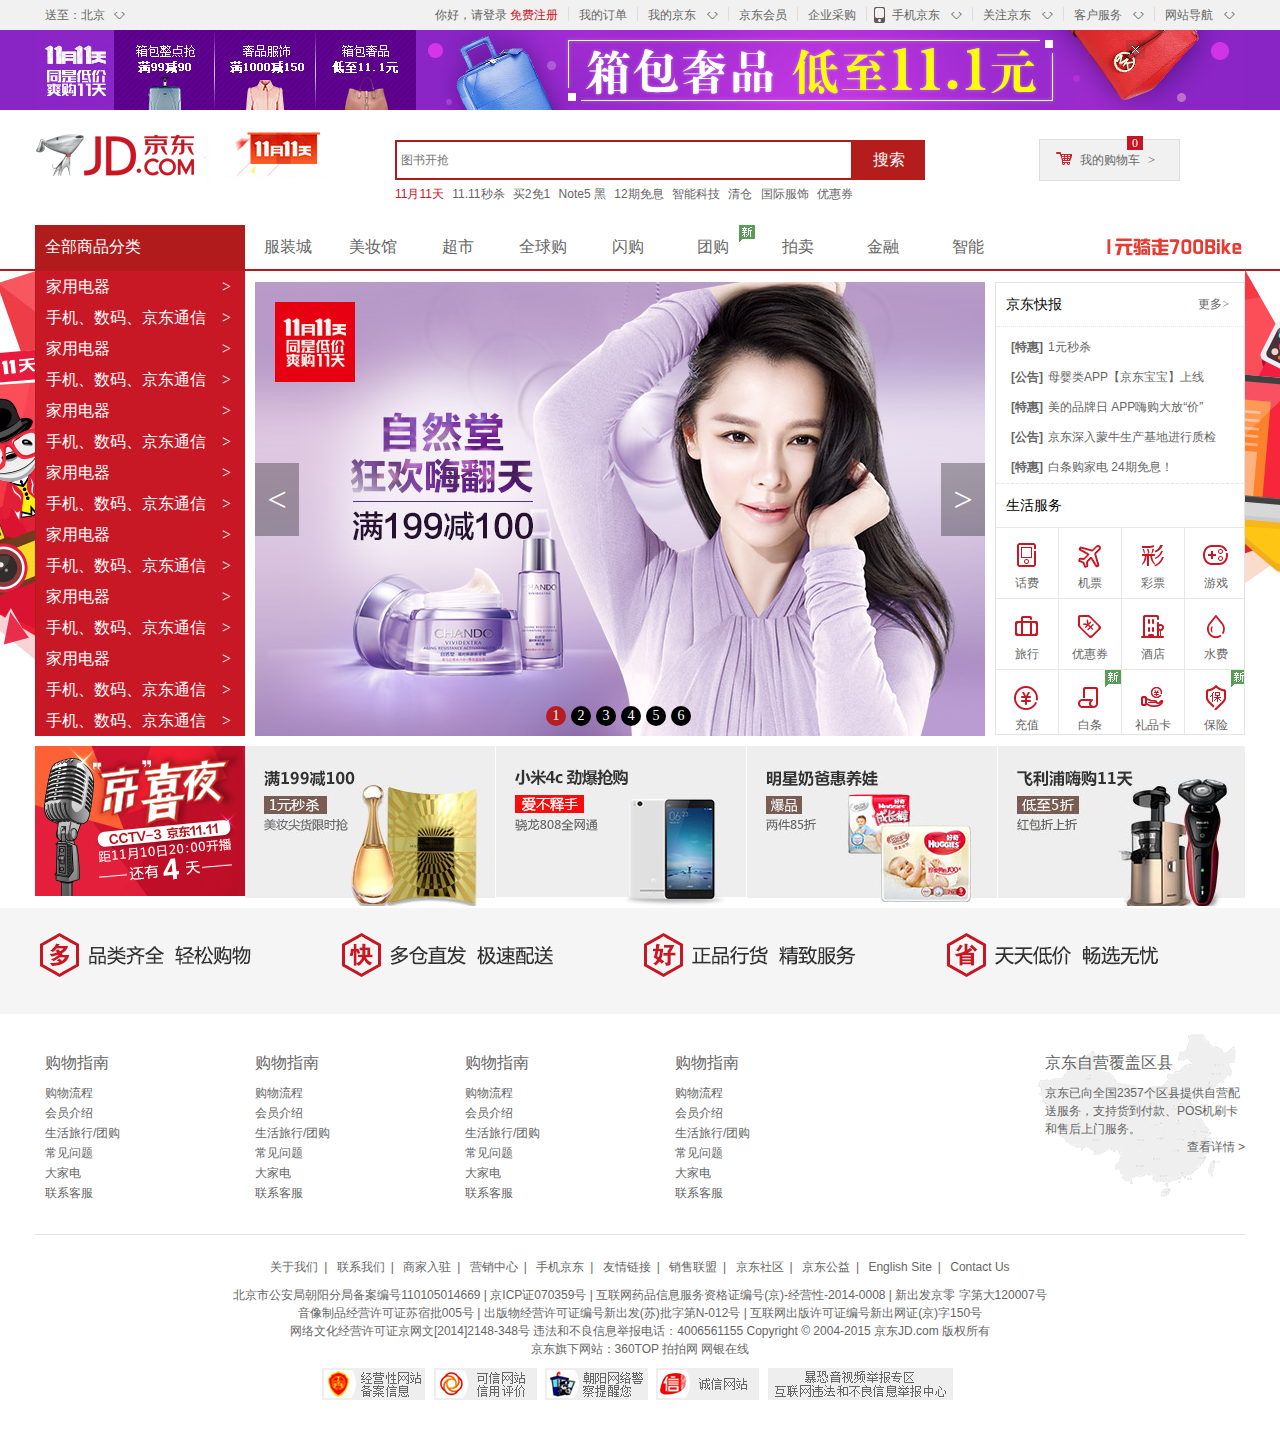
<file: index.html>
<!DOCTYPE html>
<html>
<head lang="en">
    <meta charset="UTF-8">
    <title>京东(JD.COM)-正品低价、品质保障、配送及时、轻松购物！</title>
    <link rel="stylesheet" href="css/base.css"/>
    <link rel="stylesheet" href="css/index.css"/>
    <link rel="shortcut icon" href="favicon.ico"/>
</head>
<body>
<div id="mask"></div>
<div id="Bomb_login">
    <span id="close_loginMask">×</span>
    <div class="login_wrap">
        <p class="form_title">请登录</p><span style="color: #c5c5c5">（提示：此处仅为模拟数据admin 12345）</span>
        <form action="#" method="post">
            <div><label for="login_name">账户名：</label><input type="text" name="name" id="login_name"/><div class="tips"><i></i><span>5-12个字符；使用数字，字母，下划线</span></div></div>
            <div><label for="login_pwd">密码：</label><input type="password" name="pwd" id="login_pwd"/><div class="tips"><i></i><span>请输入密码</span></div></div>
            <button class="btnCustomer" id="btn_login">登录</button>
            <button class="btnCustomer" id="btn_gotoRegister">立即注册</button>
        </form>
    </div>
</div>
<div id="Bomb_register">
    <span id="close_registerMask">×</span>
    <div class="login_wrap">
        <p class="form_title">欢迎注册</p><span style="color: #c5c5c5">（提示：此处仅作本地合法性验证）</span>
        <form action="#" method="post">
            <div><label for="register_name">账户名：</label><input type="text" name="name" id="register_name"/><div class="tips"><i></i><span>5-12个字符；使用数字，字母，下划线</span></div></div>
            <div><label for="register_pwd">密码：</label><input type="password" name="pwd" id="register_pwd"/><div class="tips"><i></i><span>请输入密码</span></div></div>
            <div><label for="register_pwdConfirm">确认密码：</label><input type="password" name="pwd" id="register_pwdConfirm"/><div class="tips"><i></i><span>请输入密码</span></div></div>
            <button class="btnCustomer" id="btn_register">立即注册</button>
        </form>
    </div>
</div>

<!--网站次导航-->
<div class="shortcut">
    <div class="w">
        <div class="fl">
            <dt class="loc">送至：北京
                <i><s>◇</s></i>
            </dt>

        </div>
        <div class="fr">
            <ul>
                <li>
                    <a href="javascript:;" id="login">你好，请登录</a>
                    <a href="#" class="col-red" id="register">免费注册</a>
                </li>
                <li class="line"></li>
                <li>我的订单</li>
                <li class="line"></li>
                <li class="fore">我的京东
                    <i><s>◇</s></i>
                </li>
                <li class="line"></li>
                <li>京东会员</li>
                <li class="line"></li>
                <li>企业采购</li>
                <li class="line"></li>
                <li class="fore tel-jd">
                    <i class="tel"></i>
                    手机京东
                    <i><s>◇</s></i>
                </li>
                <li class="line"></li>
                <li class="fore">关注京东
                    <i><s>◇</s></i>
                </li>
                <li class="line"></li>
                <li class="fore">客户服务
                    <i><s>◇</s></i>
                </li>
                <li class="line"></li>
                <li class="fore">网站导航
                    <i><s>◇</s></i>
                </li>

            </ul>
        </div>

    </div>

</div>
<!--网站次导航结束-->

<!--横屏banner-->
<div class="topbanner" id="jd_topBanner">
    <div class="w tp"><img src="images/index/topbanner.jpg" alt="双十一"/>
        <a href="javascript:;" class="close-banner" id="jd_closeTopBanner"></a>
    </div>
</div>


<!--搜索框-->
<div class="w clearfix">
    <div class="logo">
        <a href="index.html" id="logo_banner"></a>
        <div class="db11">
            <a href="index.html">
                <img src="images/index/dong.gif" alt="">
            </a>
        </div>
    </div>
    <div class="search">
        <input type="text" value="" placeholder="图书开抢" id="inputTxt"/>
        <div id="queryKw"></div>
        <a href="list.html"  id="btn_search"><button>搜索</button></a>

    </div>
    <div class="car" id="car">我的购物车
        <span class="icon1"></span>
        <span class="icon2">&gt;</span>
        <span class="icon3" id="cart-icon3">0</span>
        <div class="carDetail" id="carDetail" style="display: none;">
            <h4 class="car-title">最新加入的商品</h4>
            <div class="car-products-list" id="car-products-list">
                <ul></ul>

            </div>
            <div class="car-sum">
                共<span class="car-sum-num" id="car-sum-num">0</span>件商品
                共计￥<span class="car-sum-price" id="car-sum-price">0.00</span>
                <a href="#" class="gotoCar">去购物车</a>
            </div>
        </div>
    </div>
    <div class="key-word">
        <a href="#" class="col-red">11月11天</a>
        <a href="#" >11.11秒杀 </a>
        <a href="#" >买2免1</a>
        <a href="#" >Note5 黑</a>
        <a href="#" >12期免息</a>
        <a href="#" >智能科技</a>
        <a href="#" >清仓</a>
        <a href="#" >国际服饰</a>
        <a href="#" >优惠券</a>
    </div>
</div>
<!--搜索框部分结束-->

<!--nav开始-->
<div class="jd-nav">
    <div class="w">
        <div class="dropdown">
            <dl>
                <dt>
                    <a href="#">全部商品分类</a> </dt>
                    <dd style="display: block">
                        <div class="items">
                                <h3>家用电器</h3>
                                <span>></span>
                        </div>
                        <div class="items">
                                <h3>手机、数码、京东通信</h3>
                                <span>></span>
                        </div>
                        <div class="items">
                                <h3>家用电器</h3>
                                <span>></span>
                        </div>
                        <div class="items">
                                <h3>手机、数码、京东通信</h3>
                                <span>></span>
                        </div>
                        <div class="items">
                                <h3>家用电器</h3>
                                <span>></span>
                        </div>
                        <div class="items">
                                <h3>手机、数码、京东通信</h3>
                                <span>></span>
                        </div>
                        <div class="items">
                                <h3>家用电器</h3>
                                <span>></span>
                        </div>
                        <div class="items">
                                <h3>手机、数码、京东通信</h3>
                                <span>></span>
                        </div>
                        <div class="items">
                                <h3>家用电器</h3>
                                <span>></span>
                        </div>
                        <div class="items">
                                <h3>手机、数码、京东通信</h3>
                                <span>></span>
                        </div>
                        <div class="items">
                                <h3>家用电器</h3>
                                <span>></span>
                        </div>
                        <div class="items">
                                <h3>手机、数码、京东通信</h3>
                                <span>></span>
                        </div>
                        <div class="items">
                                <h3>家用电器</h3>
                                <span>></span>
                        </div>
                        <div class="items">
                                <h3>手机、数码、京东通信</h3>
                                <span>></span>
                        </div>
                        <div class="items">
                            <h3>手机、数码、京东通信</h3>
                            <span>></span>
                        </div>
                    </dd>

            </dl>

        </div>
        <div class="navitem">
            <ul>
                <li><a href="#">服装城</a></li>
                <li><a href="#">美妆馆</a> </li>
                <li><a href="#">超市</a> </li>
                <li><a href="#">全球购</a> </li>
                <li><a href="#">闪购</a> </li>
                <li><a href="#" class="new">团购</a>
                </li>
                <li><a href="#">拍卖</a> </li>
                <li><a href="#">金融</a> </li>
                <li><a href="#">智能</a> </li>
            </ul>



        </div>
        <div class="bike">
            <a href="#"></a>
        </div>
        
    </div>
    
</div>

<!--nav结束-->

<div class="banner604">
    <a href="#"></a>
</div>
<!--新闻生活服务开始-->
<div class="w main clearfix">
    <div class="slider" id="slider-img">  <!--中间大banner-->
      <a href="#"><img src="images/index/slider1.png" id="middle-banner"/></a>
        <ul class="circle" >
            <li class="current">1</li>
            <li>2</li>
            <li>3</li>
            <li>4</li>
            <li>5</li>
            <li>6</li>
        </ul>
        <div class="arrow">  <!--两个小箭头-->
            <a href="javascript:void(0)" class="arrow-l" id="arrow_l"><</a>
            <a href="javascript:void(0);" class="arrow-r" id="arrow_r">></a>
        </div>
    </div>

    <div class="news">
        <div class="jd-news">
            <div class="dt">
                <h3>京东快报</h3>
                <a href="#">更多></a>

            </div>
            <div class="dd">
                <ul>
                    <li><a href="#"><span>[特惠]</span>1元秒杀</a></li>
                    <li><a href="#"><span>[公告]</span>母婴类APP【京东宝宝】上线</a></li>
                    <li><a href="#"><span>[特惠]</span>美的品牌日 APP嗨购大放“价”</a></li>
                    <li><a href="#"><span>[公告]</span>京东深入蒙牛生产基地进行质检</a></li>
                    <li><a href="#"><span>[特惠]</span>白条购家电 24期免息！</a></li>
                </ul>
            </div>
        </div>
        <div class="lifestyle">
            <div class="dt">
                <h3>生活服务</h3>
            </div>
            <div class="dd" id="life-icon">
                <ul>
                    <li>
                        <a href="#">
                            <i></i>
                            <span>话费</span>

                        </a>
                    </li>
                    <li>
                        <a href="#">
                            <i></i>
                            <span>机票</span>

                        </a>
                    </li>
                    <li>
                        <a href="#">
                            <i></i>
                            <span>彩票</span>

                        </a>
                    </li>
                    <li>
                        <a href="#">
                            <i></i>
                            <span>游戏</span>

                        </a>
                    </li>
                    <li>
                        <a href="#">
                            <i></i>
                            <span>旅行</span>

                        </a>
                    </li>
                    <li>
                        <a href="#">
                            <i></i>
                            <span>优惠券</span>

                        </a>
                    </li>
                    <li>
                        <a href="#">
                            <i></i>
                            <span>酒店</span>

                        </a>
                    </li>
                    <li>
                        <a href="#">
                            <i></i>
                            <span>水费</span>

                        </a>
                    </li>
                    <li>
                        <a href="#">
                            <i></i>
                            <span>充值</span>

                        </a>
                    </li>
                    <li>
                        <a href="#" class="new">
                            <i></i>
                            <span>白条</span>

                        </a>
                    </li>
                    <li>
                        <a href="#">
                            <i></i>
                            <span>礼品卡</span>

                        </a>
                    </li>
                    <li>
                        <a href="#" class="new">
                            <i></i>
                            <span>保险</span>
                        </a>
                    </li>
                </ul>
            </div>
        </div>
        
    </div>

</div>
<!--新闻生活服务结束-->

<!--双十一活动开始-->

<div class="w today">
    <div class="night clearfix">
        <div class="night-l">
            <img src="images/index/night.jpg" alt=""/>
        </div>
        <div class="night-r">
            <ul>
                <li>
                    <a href="#">
                    <img src="images/index/1.jpg" alt=""/>
                    </a>
                </li>
                <li>
                    <a href="#">
                    <img src="images/index/2.jpg" alt=""/>
                    </a>
                </li>
                <li>
                    <a href="#">
                    <img src="images/index/3.jpg" alt=""/>
                    </a>
                </li>
                <li>
                    <a href="#">
                    <img src="images/index/4.jpg" alt=""/>
                    </a>
                </li>
                <li>
                    <a href="#">
                    <img src="images/index/1.jpg" alt=""/>
                    </a>
                </li>

            </ul>

        </div>

    </div>

</div>

<!--双十一活动结束-->

    <!--底部开始-->
    <div class="jd-footer">
        <div class="server">
            <div class="slogen">
                <span class="item slogen1">
                    <img src="images/index/slogen1.png"/>
                </span>
                <span class="item slogen2">
                    <img src="images/index/slogen2.png"/>
                </span>
                <span class="item slogen3">
                    <img src="images/index/slogen3.png"/>
                </span>
                <span class="item slogen4">
                    <img src="images/index/slogen4.png"/>
                </span>
            </div>
            <div class="w pic clearfix">
                <dl>
                    <dt><a href="#"> 购物指南</a></dt>
                    <dd><a href="#"> 购物流程</a></dd>
                    <dd><a href="#"> 会员介绍</a></dd>
                    <dd><a href="#"> 生活旅行/团购</a></dd>
                    <dd><a href="#"> 常见问题</a></dd>
                    <dd><a href="#"> 大家电</a></dd>
                    <dd><a href="#"> 联系客服</a></dd>

                </dl>
                <dl>
                    <dt><a href="#"> 购物指南</a></dt>
                    <dd><a href="#"> 购物流程</a></dd>
                    <dd><a href="#"> 会员介绍</a></dd>
                    <dd><a href="#"> 生活旅行/团购</a></dd>
                    <dd><a href="#"> 常见问题</a></dd>
                    <dd><a href="#"> 大家电</a></dd>
                    <dd><a href="#"> 联系客服</a></dd>

                </dl>
                <dl>
                    <dt><a href="#"> 购物指南</a></dt>
                    <dd><a href="#"> 购物流程</a></dd>
                    <dd><a href="#"> 会员介绍</a></dd>
                    <dd><a href="#"> 生活旅行/团购</a></dd>
                    <dd><a href="#"> 常见问题</a></dd>
                    <dd><a href="#"> 大家电</a></dd>
                    <dd><a href="#"> 联系客服</a></dd>

                </dl>
                <dl>
                    <dt><a href="#"> 购物指南</a></dt>
                    <dd><a href="#"> 购物流程</a></dd>
                    <dd><a href="#"> 会员介绍</a></dd>
                    <dd><a href="#"> 生活旅行/团购</a></dd>
                    <dd><a href="#"> 常见问题</a></dd>
                    <dd><a href="#"> 大家电</a></dd>
                    <dd><a href="#"> 联系客服</a></dd>

                </dl>
                <div class="coverage">
                    <dl>
                        <dt>京东自营覆盖区县</dt>
                        <dd>
                                 <p>京东已向全国2357个区县提供自营配送服务，支持货到付款、POS机刷卡和售后上门服务。</p>
                                <p class="look"><a href="#"> 查看详情 ></a></p>
                        </dd>

                    </dl>
                </div>

            </div>
        </div>
        <div class="w againw">
            <div class="links">
                <a href="#"> 关于我们</a>|
                <a href="#"> 联系我们</a>|
                <a href="#"> 商家入驻</a>|
                <a href="#"> 营销中心</a>|
                <a href="#"> 手机京东</a>|
                <a href="#"> 友情链接</a>|
                <a href="#"> 销售联盟</a>|
                <a href="#"> 京东社区</a>|
                <a href="#"> 京东公益</a>|
                <a href="#"> English Site</a>|
                <a href="#"> Contact Us</a>

            </div>
            <div class="copyright">
                北京市公安局朝阳分局备案编号110105014669  |  京ICP证070359号  |  互联网药品信息服务资格证编号(京)-经营性-2014-0008  |  新出发京零 字第大120007号
                <br/>

                音像制品经营许可证苏宿批005号  |  出版物经营许可证编号新出发(苏)批字第N-012号  |  互联网出版许可证编号新出网证(京)字150号
                <br/>

                网络文化经营许可证京网文[2014]2148-348号  违法和不良信息举报电话：4006561155  Copyright © 2004-2015  京东JD.com 版权所有
                <br/>
                京东旗下网站：360TOP  拍拍网  网银在线

            </div>
            <div class="message">
                <img src="images/index/mess.png" alt>
                <img src="images/index/mess2.png" alt>
                <img src="images/index/mess3.png" alt>
                <img src="images/index/mess4.png" alt>
                <img src="images/index/mess5.png" alt>

            </div>
        
        </div>

    </div>
    <!--底部结束-->
</body>
<script src="js/jquery.js"></script>
<script src="jsdetail/index.js"></script>
<script src="jsdetail/base.js"></script>
<script src="jsdetail/cart.js"></script>


</html>
</file>
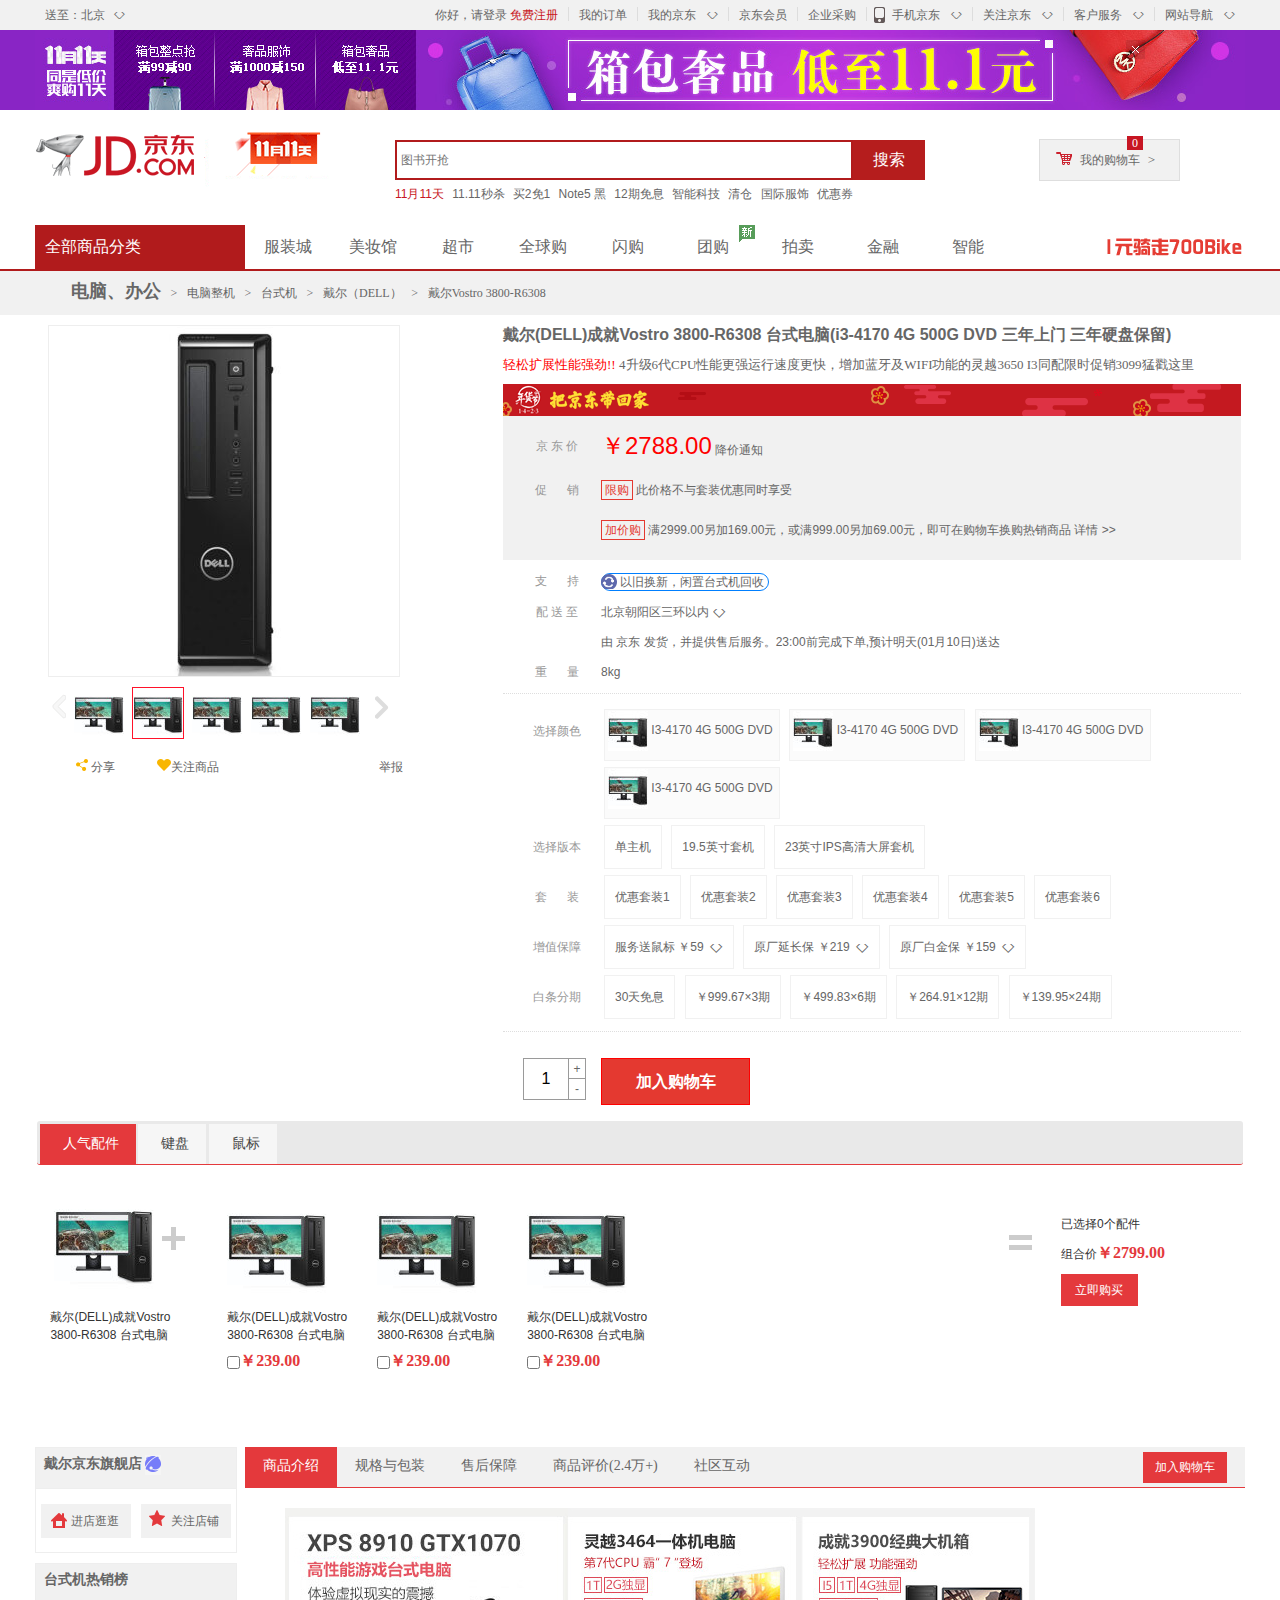
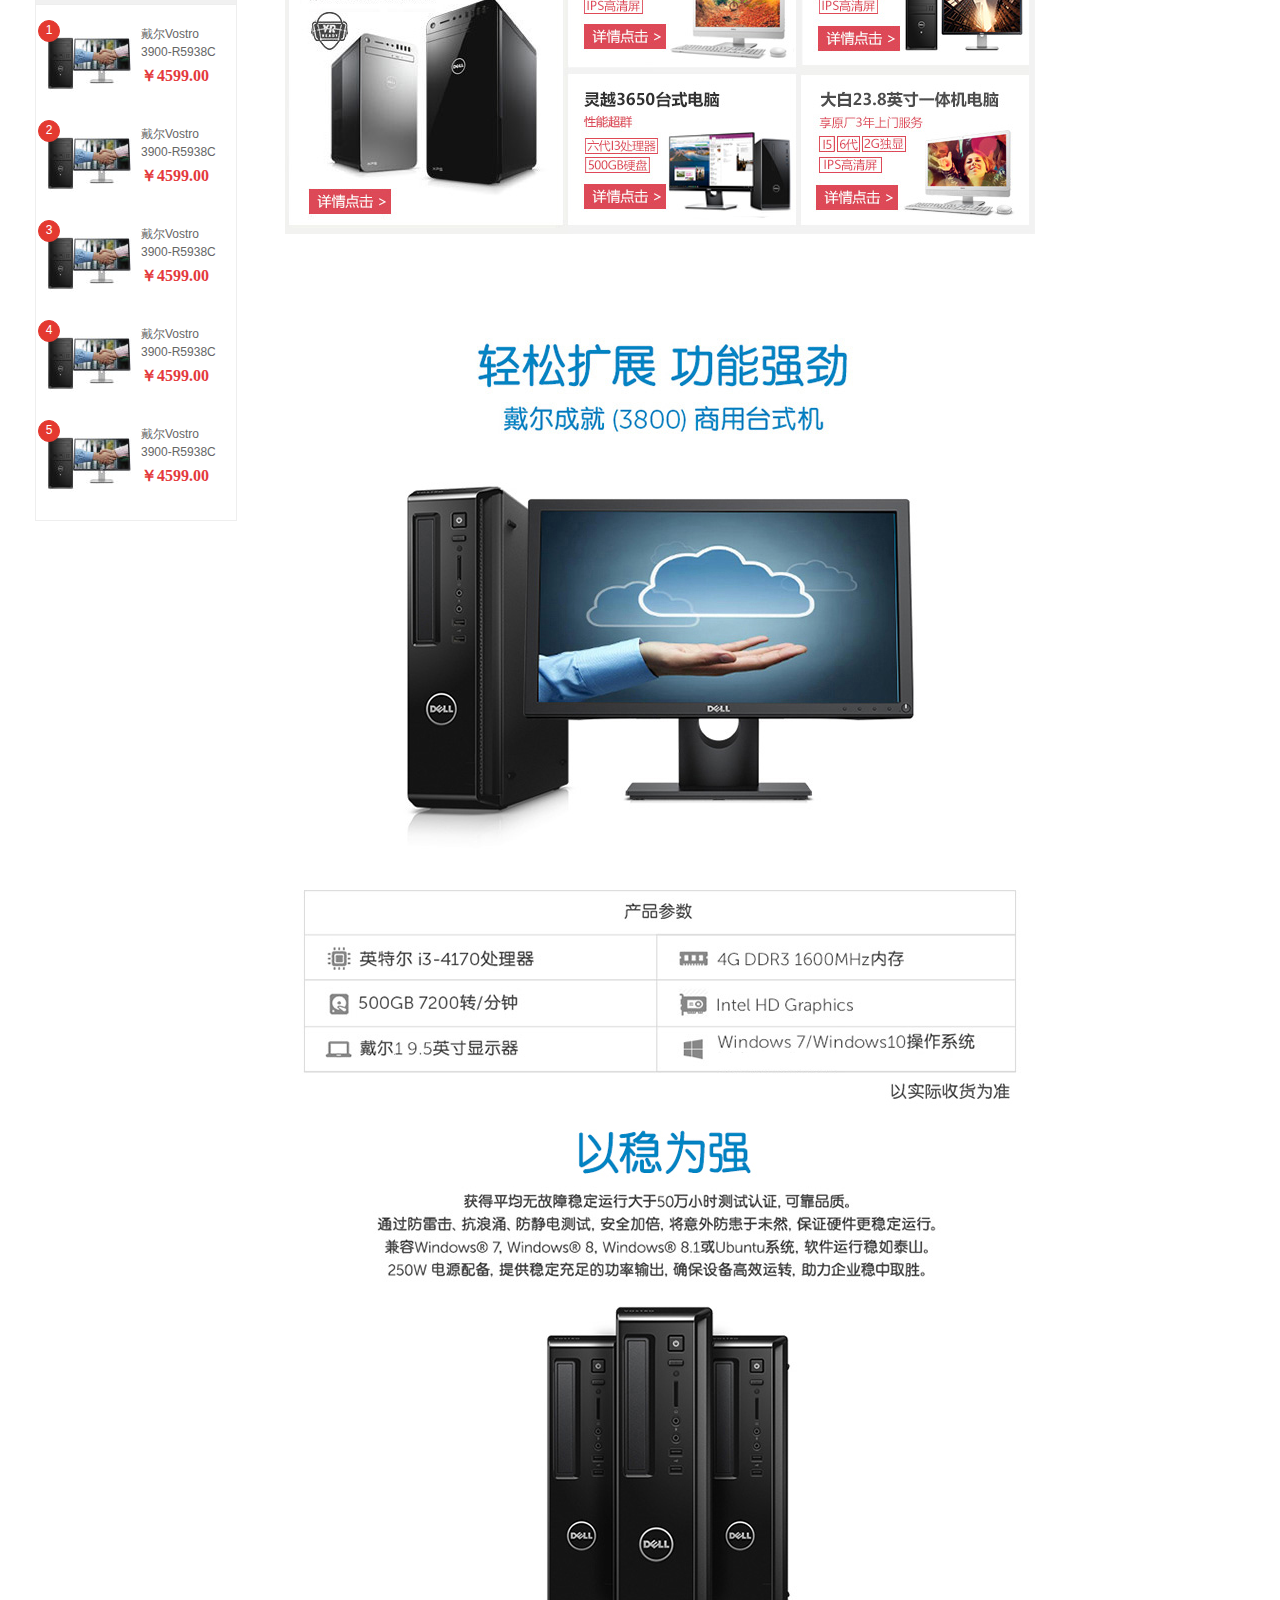
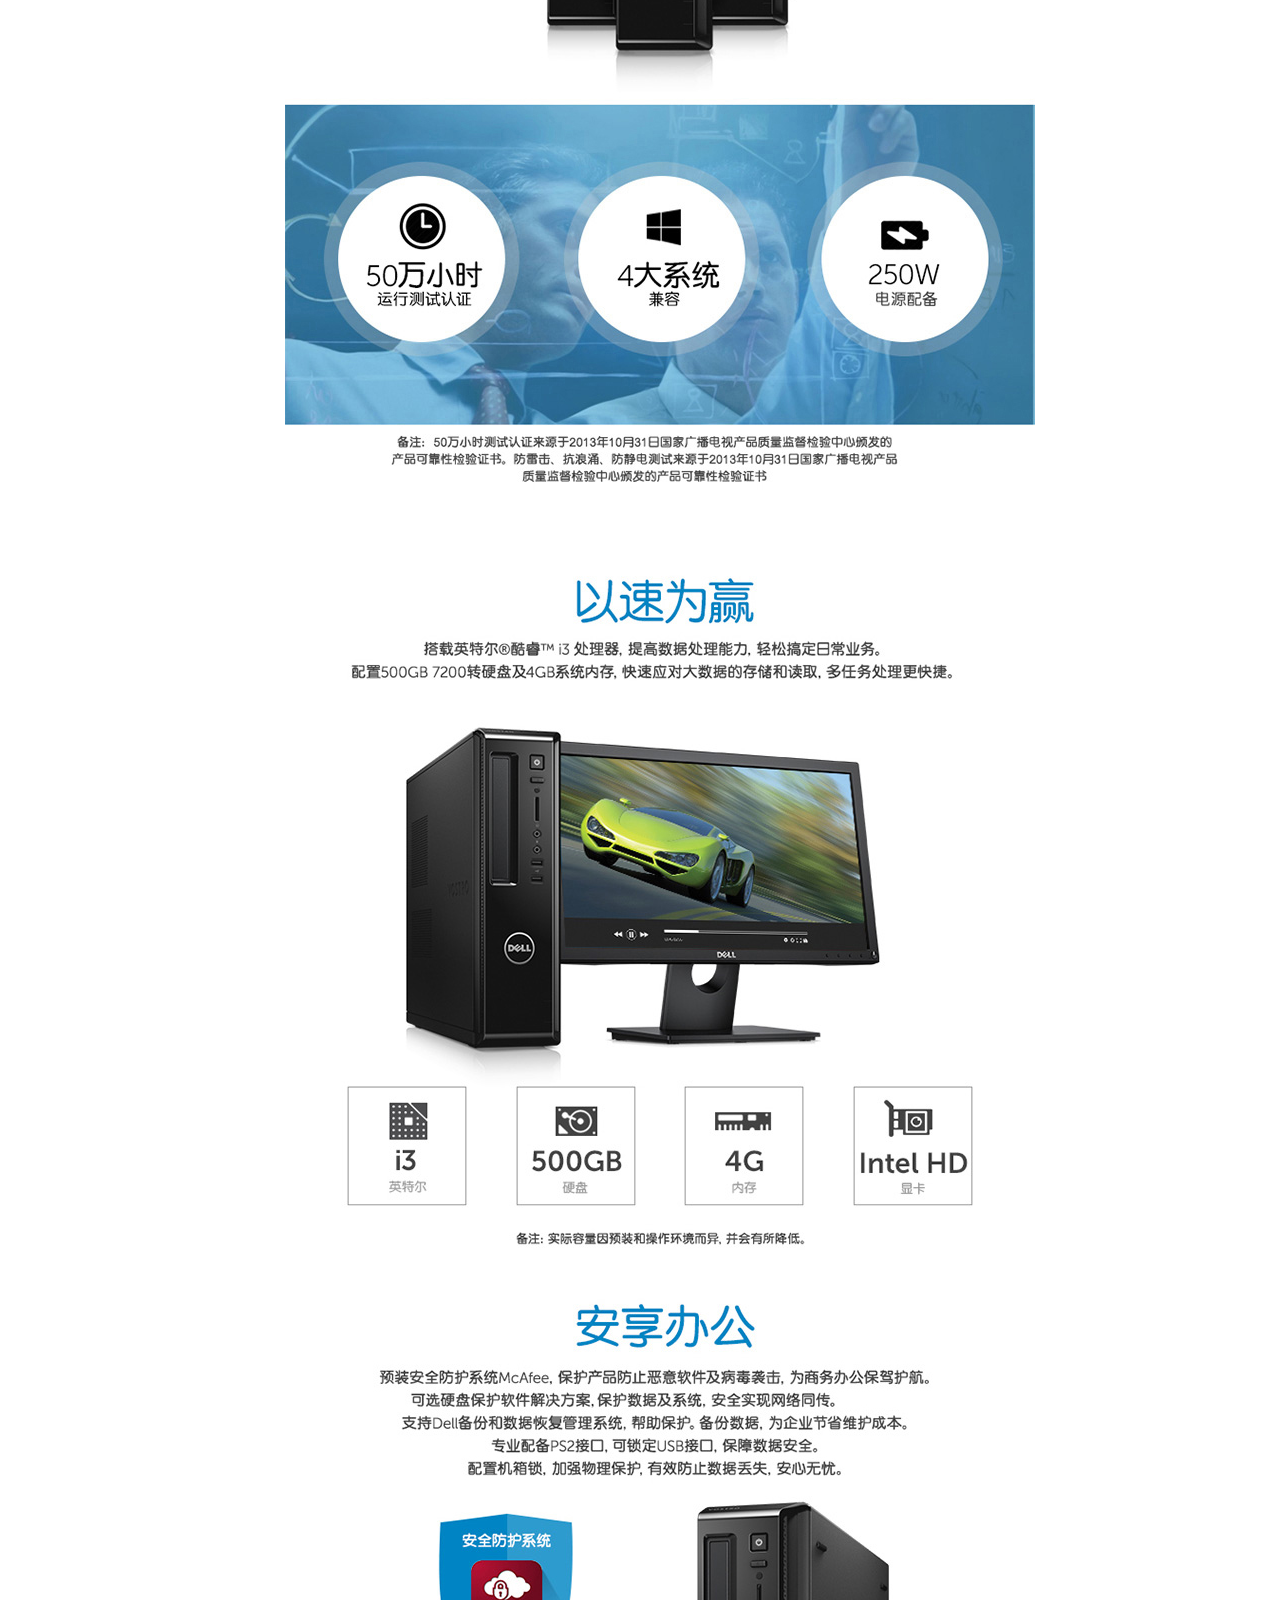
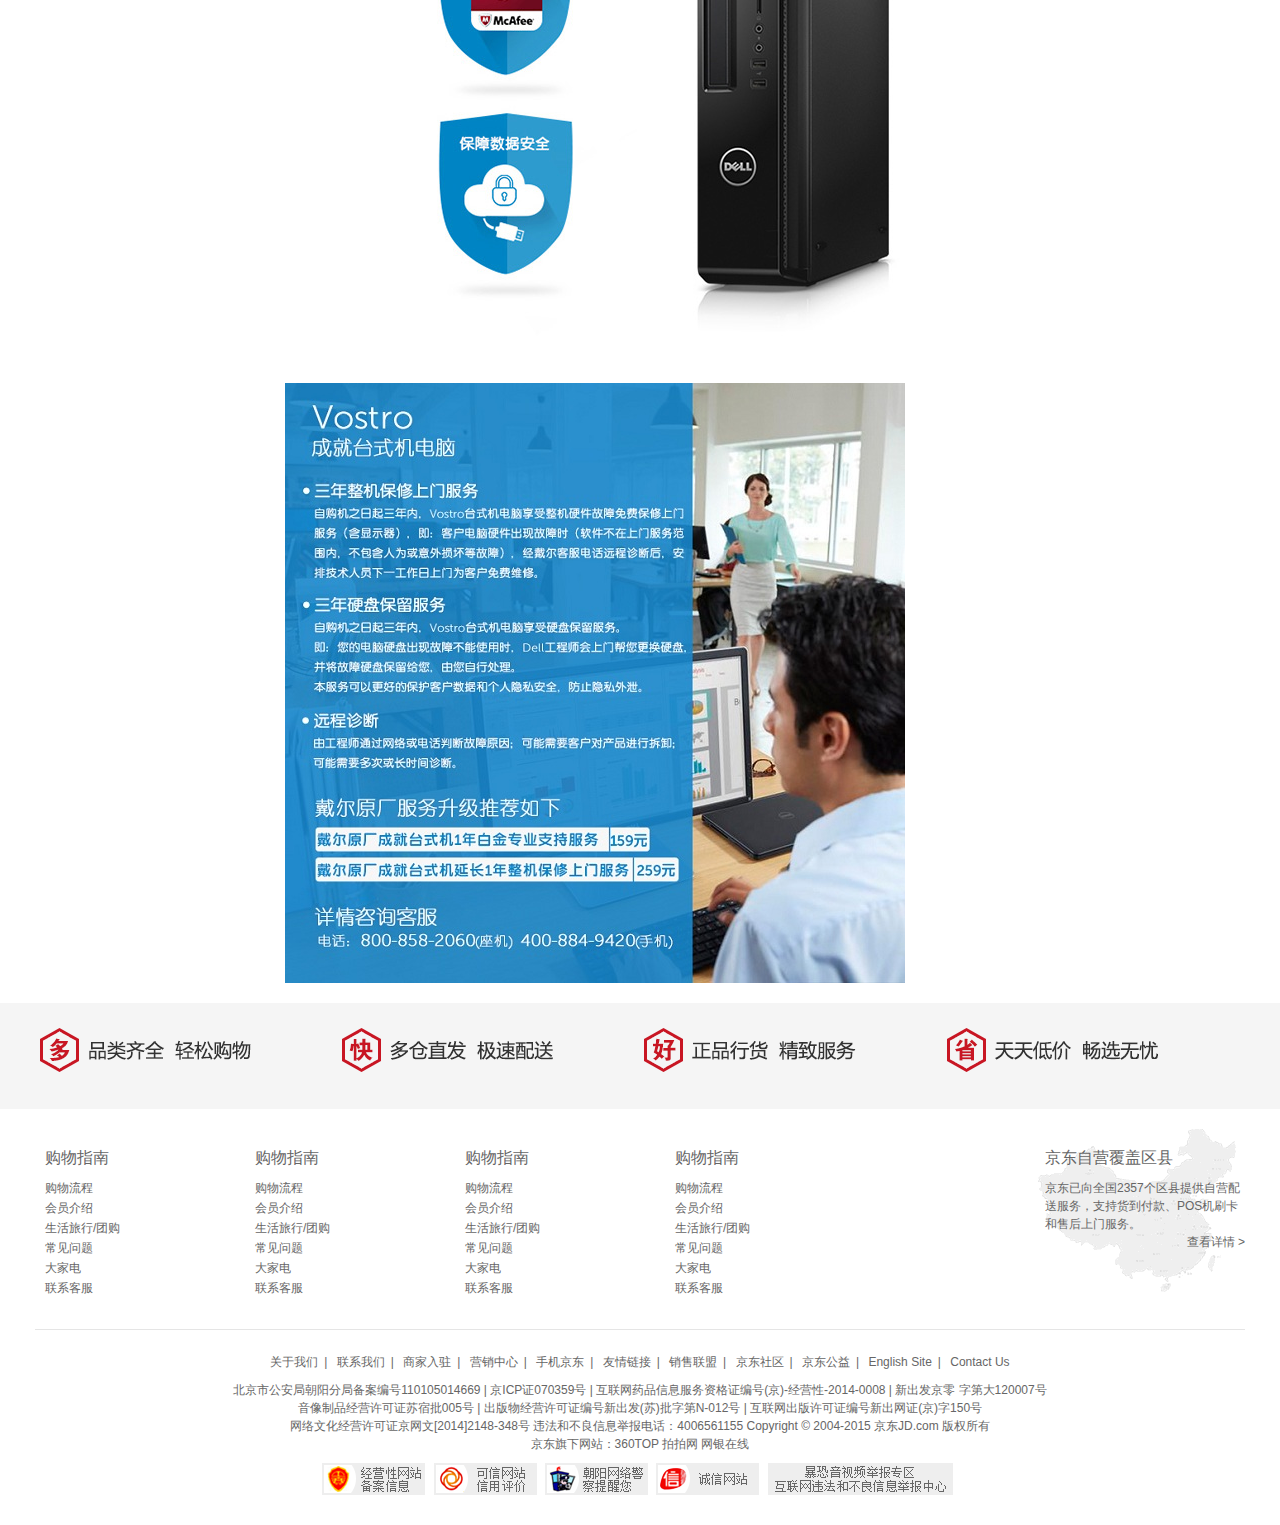
<file: detail.html>
<!DOCTYPE html>
<html>
<head lang="en">
    <meta charset="UTF-8">
    <title>详情页</title>
    <link href="css/jquery-ui.css"  rel="stylesheet" type="text/css">
    <link rel="stylesheet" href="css/base.css"/>
    <link rel="stylesheet" href="css/detail.css"/>
    <link rel="shortcut icon" href="favicon.ico"/>

</head>

<body>
<body>
<div id="mask"></div>
<div id="Bomb_login">
    <span id="close_loginMask">×</span>
    <div class="login_wrap">
        <p class="form_title">请登录</p><span style="color: #c5c5c5">（提示：此处仅为模拟数据admin 12345）</span>
        <form action="#" method="post">
            <div><label for="login_name">账户名：</label><input type="text" name="name" id="login_name"/><div class="tips"><i></i><span>5-12个字符；使用数字，字母，下划线</span></div></div>
            <div><label for="login_pwd">密码：</label><input type="password" name="pwd" id="login_pwd"/><div class="tips"><i></i><span>请输入密码</span></div></div>
            <button class="btnCustomer" id="btn_login">登录</button>
            <button class="btnCustomer" id="btn_gotoRegister">立即注册</button>
        </form>
    </div>
</div>
<div id="Bomb_register">
    <span id="close_registerMask">×</span>
    <div class="login_wrap">
        <p class="form_title">欢迎注册</p><span style="color: #c5c5c5">（提示：此处仅作本地合法性验证）</span>
        <form action="#" method="post">
            <div><label for="register_name">账户名：</label><input type="text" name="name" id="register_name"/><div class="tips"><i></i><span>5-12个字符；使用数字，字母，下划线</span></div></div>
            <div><label for="register_pwd">密码：</label><input type="password" name="pwd" id="register_pwd"/><div class="tips"><i></i><span>请输入密码</span></div></div>
            <div><label for="register_pwdConfirm">确认密码：</label><input type="password" name="pwd" id="register_pwdConfirm"/><div class="tips"><i></i><span>请输入密码</span></div></div>
            <button class="btnCustomer" id="btn_register">立即注册</button>
        </form>
    </div>
</div>

<!--网站次导航-->
<div class="shortcut">
    <div class="w">
        <div class="fl">
            <dt class="loc">送至：北京
                <i><s>◇</s></i>
            </dt>

        </div>
        <div class="fr">
            <ul>
                <li>
                    <a href="javascript:;" id="login">你好，请登录</a>
                    <a href="#" class="col-red" id="register">免费注册</a>
                </li>
                <li class="line"></li>
                <li>我的订单</li>
                <li class="line"></li>
                <li class="fore">我的京东
                    <i><s>◇</s></i>
                </li>
                <li class="line"></li>
                <li>京东会员</li>
                <li class="line"></li>
                <li>企业采购</li>
                <li class="line"></li>
                <li class="fore tel-jd">
                    <i class="tel"></i>
                    手机京东
                    <i><s>◇</s></i>
                </li>
                <li class="line"></li>
                <li class="fore">关注京东
                    <i><s>◇</s></i>
                </li>
                <li class="line"></li>
                <li class="fore">客户服务
                    <i><s>◇</s></i>
                </li>
                <li class="line"></li>
                <li class="fore">网站导航
                    <i><s>◇</s></i>
                </li>

            </ul>
        </div>

    </div>

</div>
<!--网站次导航结束-->

<!--横屏banner-->
<div class="topbanner" id="jd_topBanner">
    <div class="w tp"><img src="images/index/topbanner.jpg" alt="双十一"/>
        <a href="javascript:;" class="close-banner" id="jd_closeTopBanner"></a>
    </div>
</div>


<!--搜索框-->
<div class="w clearfix">
    <div class="logo">
        <a href="index.html" id="logo_banner"></a>
        <div class="db11">
            <a href="index.html">
                <img src="images/index/dong.gif" alt="">
            </a>
        </div>
    </div>
    <div class="search">
        <input type="text" value="" placeholder="图书开抢" id="inputTxt"/>
        <div id="queryKw"></div>
        <a href="list.html"  id="btn_search"><button>搜索</button></a>

    </div>
    <div class="car" id="car">我的购物车
        <span class="icon1"></span>
        <span class="icon2">&gt;</span>
        <span class="icon3" id="cart-icon3">0</span>
        <div class="carDetail" id="carDetail" style="display: none;">
            <h4 class="car-title">最新加入的商品</h4>
            <div class="car-products-list" id="car-products-list">
                <ul></ul>

            </div>
            <div class="car-sum">
                共<span class="car-sum-num" id="car-sum-num">0</span>件商品
                共计￥<span class="car-sum-price" id="car-sum-price">0.00</span>
                <a href="#" class="gotoCar">去购物车</a>
            </div>
        </div>
    </div>
    <div class="key-word">
        <a href="#" class="col-red">11月11天</a>
        <a href="#" >11.11秒杀 </a>
        <a href="#" >买2免1</a>
        <a href="#" >Note5 黑</a>
        <a href="#" >12期免息</a>
        <a href="#" >智能科技</a>
        <a href="#" >清仓</a>
        <a href="#" >国际服饰</a>
        <a href="#" >优惠券</a>
    </div>
</div>
<!--搜索框部分结束-->

<!--nav开始-->
<div class="jd-nav">
    <div class="w">
        <div class="dropdown">
            <dl id="category">
                <dt>
                    <a href="#">全部商品分类</a> </dt>
                <dd>
                    <div class="items">
                        <h3>家用电器</h3>
                        <span>></span>
                    </div>
                    <div class="items">
                        <h3>手机、数码、京东通信</h3>
                        <span>></span>
                    </div>
                    <div class="items">
                        <h3>家用电器</h3>
                        <span>></span>
                    </div>
                    <div class="items">
                        <h3>手机、数码、京东通信</h3>
                        <span>></span>
                    </div>
                    <div class="items">
                        <h3>家用电器</h3>
                        <span>></span>
                    </div>
                    <div class="items">
                        <h3>手机、数码、京东通信</h3>
                        <span>></span>
                    </div>
                    <div class="items">
                        <h3>家用电器</h3>
                        <span>></span>
                    </div>
                    <div class="items">
                        <h3>手机、数码、京东通信</h3>
                        <span>></span>
                    </div>
                    <div class="items">
                        <h3>家用电器</h3>
                        <span>></span>
                    </div>
                    <div class="items">
                        <h3>手机、数码、京东通信</h3>
                        <span>></span>
                    </div>
                    <div class="items">
                        <h3>家用电器</h3>
                        <span>></span>
                    </div>
                    <div class="items">
                        <h3>手机、数码、京东通信</h3>
                        <span>></span>
                    </div>
                    <div class="items">
                        <h3>家用电器</h3>
                        <span>></span>
                    </div>
                    <div class="items">
                        <h3>手机、数码、京东通信</h3>
                        <span>></span>
                    </div>
                    <div class="items">
                        <h3>手机、数码、京东通信</h3>
                        <span>></span>
                    </div>
                </dd>

            </dl>

        </div>
        <div class="navitem">
            <ul>
                <li><a href="#">服装城</a></li>
                <li><a href="#">美妆馆</a> </li>
                <li><a href="#">超市</a> </li>
                <li><a href="#">全球购</a> </li>
                <li><a href="#">闪购</a> </li>
                <li><a href="#" class="new">团购</a>
                </li>
                <li><a href="#">拍卖</a> </li>
                <li><a href="#">金融</a> </li>
                <li><a href="#">智能</a> </li>
            </ul>



        </div>
        <div class="bike">
            <a href="#"></a>
        </div>

    </div>

</div>

<!--nav结束-->

<!--产品detail-->
<div class="bg-gray">
    <!--面包屑-->
    <div class="w crumb">
        <a href="#" class="category">电脑、办公</a>
        <i>></i>
        <a href="#">电脑整机</a>
        <i>></i>
        <a href="#">台式机</a>
        <i>></i>
        <a href="#"> 戴尔（DELL）</a>
        <i>></i>
        <a href="#">戴尔Vostro 3800-R6308</a>

    </div>
    <!--/面包屑-->

    <!--产品detai核心-->
    <div class="w product-main clearfix">
        <!--产品主图-->
        <div class="product-pic">
            <div class="pic-big pic-w">
                <a href="#">
                    <img src="images/detail/pic-big.jpg">
                </a>
            </div>
            <!--产品缩略图-->
            <div class="preview pic-w">
                <i><img src="images/detail/pic-list-l.png"></i>

                <div class="pic-list">
                    <ul>
                        <li>
                            <a href="#"><img src="images/detail/previewPic.jpg"></a>

                        </li>
                        <li class="current">
                            <a href="#"><img src="images/detail/previewPic.jpg"></a>

                        </li>
                        <li>
                            <a href="#"><img src="images/detail/previewPic.jpg"></a>

                        </li>
                        <li>
                            <a href="#"><img src="images/detail/previewPic.jpg"></a>

                        </li>
                        <li>
                            <a href="#"><img src="images/detail/previewPic.jpg"></a>

                        </li>
                    </ul>
                </div>
                <i><img src="images/detail/pic-list-r.png"></i>
            </div>
            <!--/产品缩略图-->
            <div class="short-share clearfix">
                <a href="#"><i></i>分享</a>
                <a href="#"><i></i>关注商品</a>
                <a href="#"><i></i>举报</a>
            </div>
        </div>
        <!--/产品主图-->
        <!--产品信息-->
        <div class="product-info">
            <!--产品标题-->
            <div class="title">
                <h1 id="p-name"></h1>
                <span class="ad-text" id="description"></span>
                <span><a class="ad-text-p" id="salesInfo"></a>
            </span>
            </div>
            <!--/产品标题-->
            <!--活动-->
            <div class="happy-year">
                <img src="images/detail/happy-year.png" alt=""/>
            </div>
            <!--/活动-->
            <!--产品价格-->
            <div class="summary">
                <dt>京&nbsp东&nbsp价</dt>
                <dd>
                    <span class="price" id="price"></span>
                    <a href="#">降价通知</a>
                </dd>
                <dt id="discount">促&nbsp&nbsp&nbsp&nbsp&nbsp&nbsp销</dt>
                <dd id="discount_limitBuy">
                    <em class="red_bg">限购</em>
                    <em>此价格不与套装优惠同时享受</em>
                </dd>
                <dd id="discount_addBuy">
                    <em class="red_bg">加价购</em>
                    <em> 满2999.00另加169.00元，或满999.00另加69.00元，即可在购物车换购热销商品   详情 >></em>
                </dd>
            </div>
            <!--/产品价格-->
            <!--产品sku信息-->
            <div class="summary p-choose">
                <dt id="changOther">支&nbsp&nbsp&nbsp&nbsp&nbsp&nbsp持</dt>
                <dd id="changOther_old">
                    <em class="huan"></em>
                    <em>以旧换新，闲置台式机回收</em>
                </dd>
                <dt>配&nbsp送&nbsp至</dt>
                <dd>
                    <div class="address" id="saleArea">
                        <span>北京朝阳区三环以内</span>
                          <i>
                          <span class="arrow">◇</span>
                          </i>
                        <div class="box box1"></div>
                        <div class="box box2">
                            <div class="address-wrap">
                                <h4>请选择地址</h4>
                                <ul class="choose-provice">
                                    <li><a href="#" class="province">北京</a></li>
                                    <li><a href="#" class="province">朝阳区</a></li>
                                    <li><a href="#" class="province">三环以内</a></li>
                                </ul>
                                <div class="address-pannel">
                                    <ul class="choose-city">
                                        <li><a href="">北京</a></li>
                                        <li><a href="">上海</a></li>
                                        <li><a href="">天津</a></li>
                                        <li><a href="">重庆</a></li>
                                        <li><a href="">北京</a></li>
                                        <li><a href="">上海</a></li>
                                        <li><a href="">天津</a></li>
                                        <li><a href="">重庆</a></li>
                                        <li><a href="">北京</a></li>
                                        <li><a href="">上海</a></li>
                                        <li><a href="">天津</a></li>
                                        <li><a href="">重庆</a></li>
                                    </ul>
                                </div>
                            </div>
                        </div>

                    </div>
                </dd>
                <dd>
                    <em> 由 京东 发货，并提供售后服务。23:00前完成下单,预计明天(01月10日)送达</em>
                </dd>
                <dt>重&nbsp&nbsp&nbsp&nbsp&nbsp&nbsp量</dt>
                <dd>
                    <em id="p-weight"></em>
                </dd>
            </div>
            <div class="summary p-choose choose-attr">
                <dt>选择颜色</dt>
                    <dd>
                        <ul class="choose-color">
                            <li><a href="#">
                                <img src="images/detail/choose-pic.jpg" alt=""/>
                                <span>I3-4170 4G 500G DVD</span>
                                </a>
                            </li>
                            <li><a href="#">
                                <img src="images/detail/choose-pic.jpg" alt=""/>
                                <span>I3-4170 4G 500G DVD</span>
                            </a>
                            </li>
                            <li><a href="#">
                                <img src="images/detail/choose-pic.jpg" alt=""/>
                                <span>I3-4170 4G 500G DVD</span>
                            </a>
                            </li>
                            <li><a href="#">
                                <img src="images/detail/choose-pic.jpg" alt=""/>
                                <span>I3-4170 4G 500G DVD</span>
                            </a>
                            </li>
                        </ul>
                    </dd>
                <dt>选择版本</dt>
                    <dd>
                        <ul class="choose-normal">
                            <li><a href="#">
                                <span>单主机</span>
                            </a>
                            </li>
                            <li><a href="#">
                                <span>19.5英寸套机</span>
                            </a>
                            </li>
                            <li><a href="#">
                                <span>23英寸IPS高清大屏套机</span>
                            </a>
                            </li>
                        </ul>
                    </dd>
                <dt>套&nbsp&nbsp&nbsp&nbsp&nbsp&nbsp装</dt>
                <dd>
                    <ul class="choose-normal">
                        <li><a href="#">
                            <span>优惠套装1</span>
                        </a>
                        </li>
                        <li><a href="#">
                            <span>优惠套装2</span>
                        </a>
                        </li>
                        <li><a href="#">
                            <span>优惠套装3</span>
                        </a>
                        </li>
                        <li><a href="#">
                            <span>优惠套装4</span>
                        </a>
                        </li>
                        <li><a href="#">
                            <span>优惠套装5</span>
                        </a>
                        </li>
                        <li><a href="#">
                            <span>优惠套装6</span>
                        </a>
                        </li>
                    </ul>
                </dd>
                <dt>增值保障</dt>
                <dd>
                    <ul class="choose-normal yb-item-cats">
                        <li class="yb-item-cat">
                            <div class="yb-item">
                                <a href="#">
                                    <span>服务送鼠标 ￥59</span>
                                    <i>
                                        <span class="arrow">◇</span>
                                    </i>
                                </a>
                            </div>
                            <div class="yb-more-item">
                                <ul>
                                    <li>
                                        <input type="checkbox" id="01"/>
                                        <label for="01">
                                            <span>服务送鼠标</span>
                                            <span>￥ 59</span>
                                        </label>
                                    </li>
                                    <li>
                                        <input type="checkbox" id="02"/>
                                        <label for="02">
                                            <span>数据恢复</span>
                                            <span>￥ 199</span>
                                        </label>
                                    </li>
                                </ul>
                            </div>
                        </li>
                        <li class="yb-item-cat">
                            <div class="yb-item">
                                <a href="#">
                                    <span>原厂延长保 ￥219</span>
                                    <i>
                                        <span class="arrow">◇</span>
                                    </i>
                                </a>
                            </div>
                            <div class="yb-more-item">
                                <ul>
                                    <li>
                                        <input type="checkbox" id="03"/>
                                        <label for="03">
                                            <span>服务送鼠标</span>
                                            <span>￥ 59</span>
                                        </label>
                                    </li>
                                    <li>
                                        <input type="checkbox" id="04"/>
                                        <label for="04">
                                            <span>数据恢复</span>
                                            <span>￥ 199</span>
                                        </label>
                                    </li>
                                </ul>
                            </div>
                        </li>
                        <li class="yb-item-cat">
                            <div class="yb-item">
                                <a href="#">
                                    <span>原厂白金保 ￥159</span>
                                    <i>
                                        <span class="arrow">◇</span>
                                    </i>
                                </a>
                            </div>
                            <div class="yb-more-item">
                                <ul>
                                    <li>
                                        <input type="checkbox" id="05"/>
                                        <label for="05">
                                            <span>服务送鼠标</span>
                                            <span>￥ 59</span>
                                        </label>
                                    </li>
                                    <li>
                                        <input type="checkbox" id="06"/>
                                        <label for="06">
                                            <span>数据恢复</span>
                                            <span>￥ 199</span>
                                        </label>
                                    </li>
                                </ul>
                            </div>
                        </li>
                    </ul>
                </dd>
                <dt>白条分期</dt>
                <dd>
                    <ul class="choose-normal">
                        <li><a href="#">
                            <span>30天免息</span>
                        </a>
                        </li>
                        <li><a href="#">
                            <span>￥999.67×3期</span>
                        </a>
                        </li>
                        <li><a href="#">
                            <span>￥499.83×6期</span>
                        </a>
                        </li>
                        <li><a href="#">
                            <span>￥264.91×12期</span>
                        </a>
                        </li>
                        <li><a href="#">
                            <span>￥139.95×24期</span>
                        </a>
                        </li>
                    </ul>
                </dd>
            </div>
            <div class="p-choose buy">
                <dt>
                    <input type="text" class="buy-num"  id='buy_num' value="1"/>
                    <a href="javascript:;" class="change-num " id="add_num">+</a>
                    <a href="javascript:;" class="change-num " id="min_num">-</a>
                </dt>
                <dd class="addCart">
                    <a href="#" id="btnaddcart">加入购物车</a>
                </dd>
            </div>
            <!--/产品sku信息-->
        </div>
        <!--/产品信息-->
    </div>
    <!--/产品detai核心-->
</div>
<!--/产品detail-->


<!--推荐产品-->
<div class="w recommend">
    <div id="tabs">
        <ul>
            <li class="tabs-choose ui-tabs-active"><a href="#tabs-1" class="tabs-title">人气配件</a></li>
            <li class="tabs-choose"><a href="#tabs-2" class="tabs-title">键盘</a></li>
            <li class="tabs-choose"><a href="#tabs-3" class="tabs-title">鼠标</a></li>
        </ul>
        <div class="tabs-w">
            <div class="master">
                <img src="images/detail/tabs-pic.jpg" alt=""/>
                <i></i>
                <a href="#">戴尔(DELL)成就Vostro 3800-R6308 台式电脑</a>
            </div>
            <div class="suit">
                <div id="tabs-1" class="tabs-pannel">
                    <ul class="recommend-item">
                        <li><img src="images/detail/tabs-pic.jpg" alt=""/>
                            <a href="#">戴尔(DELL)成就Vostro 3800-R6308 台式电脑</a>
                        <input type="checkbox" id="_self1-price"/><label for="_self1-price"> ￥239.00</label>
                        </li>
                        <li><img src="images/detail/tabs-pic.jpg" alt=""/>
                            <a href="#">戴尔(DELL)成就Vostro 3800-R6308 台式电脑</a>
                            <input type="checkbox" id="_self2-price"/><label for="_self2-price"> ￥239.00</label>
                        </li>
                        <li><img src="images/detail/tabs-pic.jpg" alt=""/>
                            <a href="#">戴尔(DELL)成就Vostro 3800-R6308 台式电脑</a>
                            <input type="checkbox" id="_self3-price"/><label for="_self3-price"> ￥239.00</label>
                        </li>

                    </ul>

                </div>
                <div id="tabs-2" class="tabs-pannel"></div>
                <div id="tabs-3" class="tabs-pannel"></div>
            </div>
            <div class="info">
                <i></i>
                <div class="sum-price-pannel">
                    <div class="txt">已选择0个配件</div>
                    <div class="txt"><span>组合价</span><span id="sum-price">￥2799.00</span></div>
                    <a href="#" class="button">立即购买</a>
                </div>
            </div>
        </div>
    </div>
</div>
<!--/推荐产品-->


<!--产品详细描述开始-->
<div class="w product-detail">
    <!--左侧店铺信息-->
    <div class="list-shop">
        <div class="shop-t" id="shop_nav">
            <h3>戴尔京东旗舰店</h3>
            <i></i>
        </div>
        <div class="shop-b">
            <div class="shop-index"><a href="#"><s></s>进店逛逛</a></div>
            <div class="favour"><a href="#"><s></s>关注店铺</a></div>
        </div>
        <!--同类产品推荐-->
        <div class="list-shop">
            <div class="shop-t">
                <h3>台式机热销榜</h3>
            </div>
            <div class="shop-b shop-other-products">
                <ul>
                    <li>
                        <div class="left">
                            <s>1</s>
                            <a href="#"><img src="images/detail/slider-pic.jpg" alt=""/></a>
                        </div>
                        <div class="right">
                            <a href="#" class="p-name">戴尔Vostro 3900-R5938C</a>
                            <a href="#" class="p-price">￥4599.00</a>
                        </div>
                    </li>
                    <li>
                        <div class="left">
                            <s>2</s>
                            <a href="#"><img src="images/detail/slider-pic.jpg" alt=""/></a>
                        </div>
                        <div class="right">
                            <a href="#" class="p-name">戴尔Vostro 3900-R5938C</a>
                            <a href="#" class="p-price">￥4599.00</a>
                        </div>
                    </li>
                    <li>
                        <div class="left">
                            <s>3</s>
                            <a href="#"><img src="images/detail/slider-pic.jpg" alt=""/></a>
                        </div>
                        <div class="right">
                            <a href="#" class="p-name">戴尔Vostro 3900-R5938C</a>
                            <a href="#" class="p-price">￥4599.00</a>
                        </div>
                    </li>
                    <li>
                        <div class="left">
                            <s>4</s>
                            <a href="#"><img src="images/detail/slider-pic.jpg" alt=""/></a>
                        </div>
                        <div class="right">
                            <a href="#" class="p-name">戴尔Vostro 3900-R5938C</a>
                            <a href="#" class="p-price">￥4599.00</a>
                        </div>
                    </li>
                    <li>
                        <div class="left">
                            <s>5</s>
                            <a href="#"><img src="images/detail/slider-pic.jpg" alt=""/></a>
                        </div>
                        <div class="right">
                            <a href="#" class="p-name">戴尔Vostro 3900-R5938C</a>
                            <a href="#" class="p-price">￥4599.00</a>
                        </div>
                    </li>
                </ul>
            </div>
        </div>

        <!--/同类产品推荐-->
    </div>
    <!--/左侧店铺信息-->



    <!--产品detail详细信息-->
    <div class="detail-main">
        <div id="tabs-detail">
            <ul id="product-nav">
                <li class="tabs-active"><a href="#tabs-detail-1" class="tabs-title">商品介绍</a></li>
                <li><a href="#tabs-detail-2" class="tabs-title">规格与包装 </a></li>
                <li><a href="#tabs-detail-3" class="tabs-title">售后保障 </a></li>
                <li><a href="#tabs-detail-4" class="tabs-title"> 商品评价(2.4万+)</a></li>
                <li><a href="#tabs-detail-5" class="tabs-title">社区互动</a></li>
                <li><a href="#" class="button" id="btnaddcart-2">加入购物车</a></li>
            </ul>
            <div class="tabs-detail-w">
                <div id="tabs-detail-1" class="tabs-pannel">
                    <div class="detail-pic">
                        <img src="images/detail/detail-pic-1.jpg" alt=""/>
                    </div>
                    <div class="detail-pic">
                        <img src="images/detail/detail-pic-2.jpg" alt=""/>
                    </div>
                    <div class="detail-pic">
                        <img src="images/detail/detail-pic-3.jpg" alt=""/>
                    </div>
                    <div class="detail-pic">
                        <img src="images/detail/detail-pic-4.jpg" alt=""/>
                    </div>
                </div>
                <div id="tabs-detail-2" class="tabs-pannel"></div>
                <div id="tabs-detail-3" class="tabs-pannel"></div>
                <div id="tabs-detail-4" class="tabs-pannel"></div>
                <div id="tabs-detail-5" class="tabs-pannel"></div>
            </div>
        </div>
    </div>

</div>








<!--底部开始-->
<div class="jd-footer">
    <div class="server">
        <div class="slogen">
                <span class="item slogen1">
                    <img src="images/index/slogen1.png"/>
                </span>
                <span class="item slogen2">
                    <img src="images/index/slogen2.png"/>
                </span>
                <span class="item slogen3">
                    <img src="images/index/slogen3.png"/>
                </span>
                <span class="item slogen4">
                    <img src="images/index/slogen4.png"/>
                </span>
        </div>
        <div class="w pic clearfix">
            <dl>
                <dt><a href="#"> 购物指南</a></dt>
                <dd><a href="#"> 购物流程</a></dd>
                <dd><a href="#"> 会员介绍</a></dd>
                <dd><a href="#"> 生活旅行/团购</a></dd>
                <dd><a href="#"> 常见问题</a></dd>
                <dd><a href="#"> 大家电</a></dd>
                <dd><a href="#"> 联系客服</a></dd>

            </dl>
            <dl>
                <dt><a href="#"> 购物指南</a></dt>
                <dd><a href="#"> 购物流程</a></dd>
                <dd><a href="#"> 会员介绍</a></dd>
                <dd><a href="#"> 生活旅行/团购</a></dd>
                <dd><a href="#"> 常见问题</a></dd>
                <dd><a href="#"> 大家电</a></dd>
                <dd><a href="#"> 联系客服</a></dd>

            </dl>
            <dl>
                <dt><a href="#"> 购物指南</a></dt>
                <dd><a href="#"> 购物流程</a></dd>
                <dd><a href="#"> 会员介绍</a></dd>
                <dd><a href="#"> 生活旅行/团购</a></dd>
                <dd><a href="#"> 常见问题</a></dd>
                <dd><a href="#"> 大家电</a></dd>
                <dd><a href="#"> 联系客服</a></dd>

            </dl>
            <dl>
                <dt><a href="#"> 购物指南</a></dt>
                <dd><a href="#"> 购物流程</a></dd>
                <dd><a href="#"> 会员介绍</a></dd>
                <dd><a href="#"> 生活旅行/团购</a></dd>
                <dd><a href="#"> 常见问题</a></dd>
                <dd><a href="#"> 大家电</a></dd>
                <dd><a href="#"> 联系客服</a></dd>

            </dl>
            <div class="coverage">
                <dl>
                    <dt>京东自营覆盖区县</dt>
                    <dd>
                        <p>京东已向全国2357个区县提供自营配送服务，支持货到付款、POS机刷卡和售后上门服务。</p>
                        <p class="look"><a href="#"> 查看详情 ></a></p>
                    </dd>

                </dl>
            </div>

        </div>
    </div>
    <div class="w againw">
        <div class="links">
            <a href="#"> 关于我们</a>|
            <a href="#"> 联系我们</a>|
            <a href="#"> 商家入驻</a>|
            <a href="#"> 营销中心</a>|
            <a href="#"> 手机京东</a>|
            <a href="#"> 友情链接</a>|
            <a href="#"> 销售联盟</a>|
            <a href="#"> 京东社区</a>|
            <a href="#"> 京东公益</a>|
            <a href="#"> English Site</a>|
            <a href="#"> Contact Us</a>

        </div>
        <div class="copyright">
            北京市公安局朝阳分局备案编号110105014669  |  京ICP证070359号  |  互联网药品信息服务资格证编号(京)-经营性-2014-0008  |  新出发京零 字第大120007号
            <br/>

            音像制品经营许可证苏宿批005号  |  出版物经营许可证编号新出发(苏)批字第N-012号  |  互联网出版许可证编号新出网证(京)字150号
            <br/>

            网络文化经营许可证京网文[2014]2148-348号  违法和不良信息举报电话：4006561155  Copyright © 2004-2015  京东JD.com 版权所有
            <br/>
            京东旗下网站：360TOP  拍拍网  网银在线

        </div>
        <div class="message">
            <img src="images/index/mess.png" alt>
            <img src="images/index/mess2.png" alt>
            <img src="images/index/mess3.png" alt>
            <img src="images/index/mess4.png" alt>
            <img src="images/index/mess5.png" alt>

        </div>

    </div>

</div>
<!--底部结束-->


</body>
<script type="text/javascript" src="js/jquery.js"></script>
<script type="text/javascript" src="js/jquery-ui.js"></script>
<script type="text/javascript" src="jsdetail/base.js"></script>
<script type="text/javascript" src="jsdetail/detail.js"></script>
<script type="text/javascript" src="jsdetail/cart.js"></script>
<script type="text/javascript" src="jsdetail/product.js"></script>



</html>
</file>
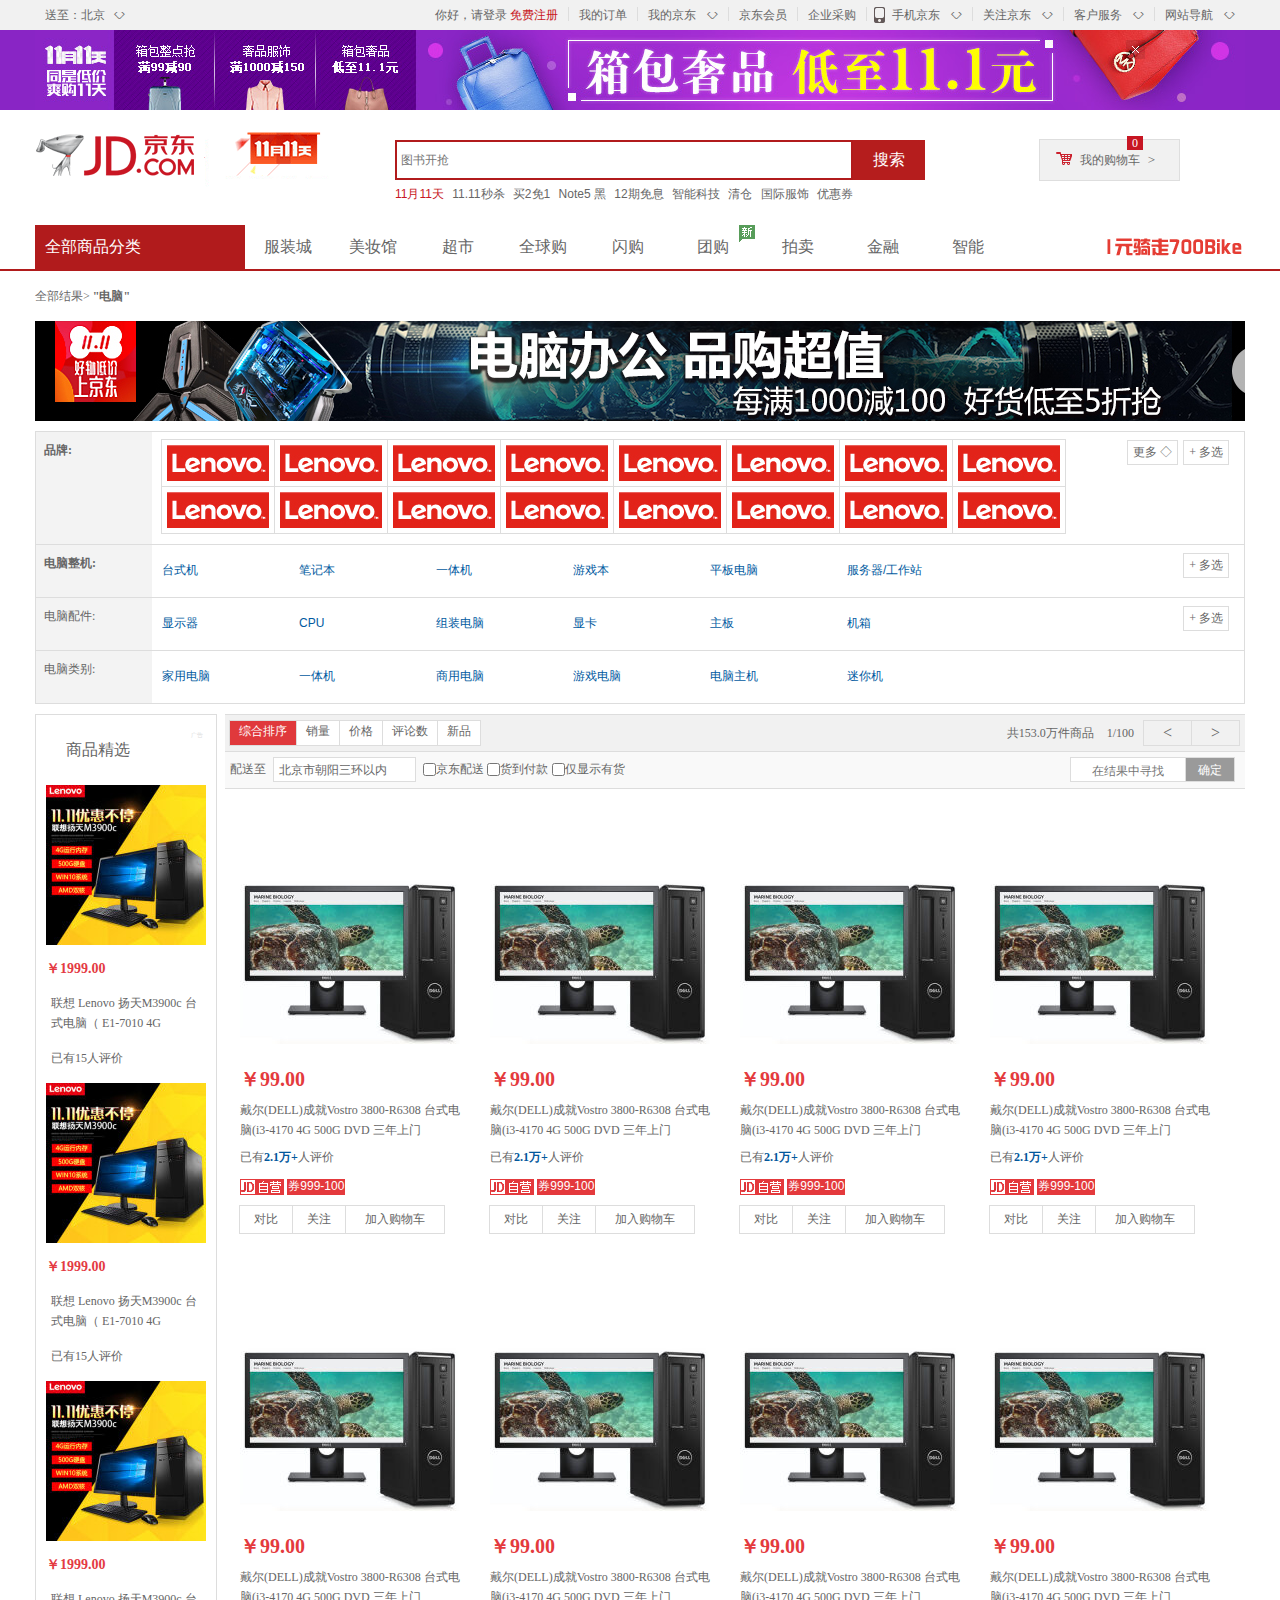
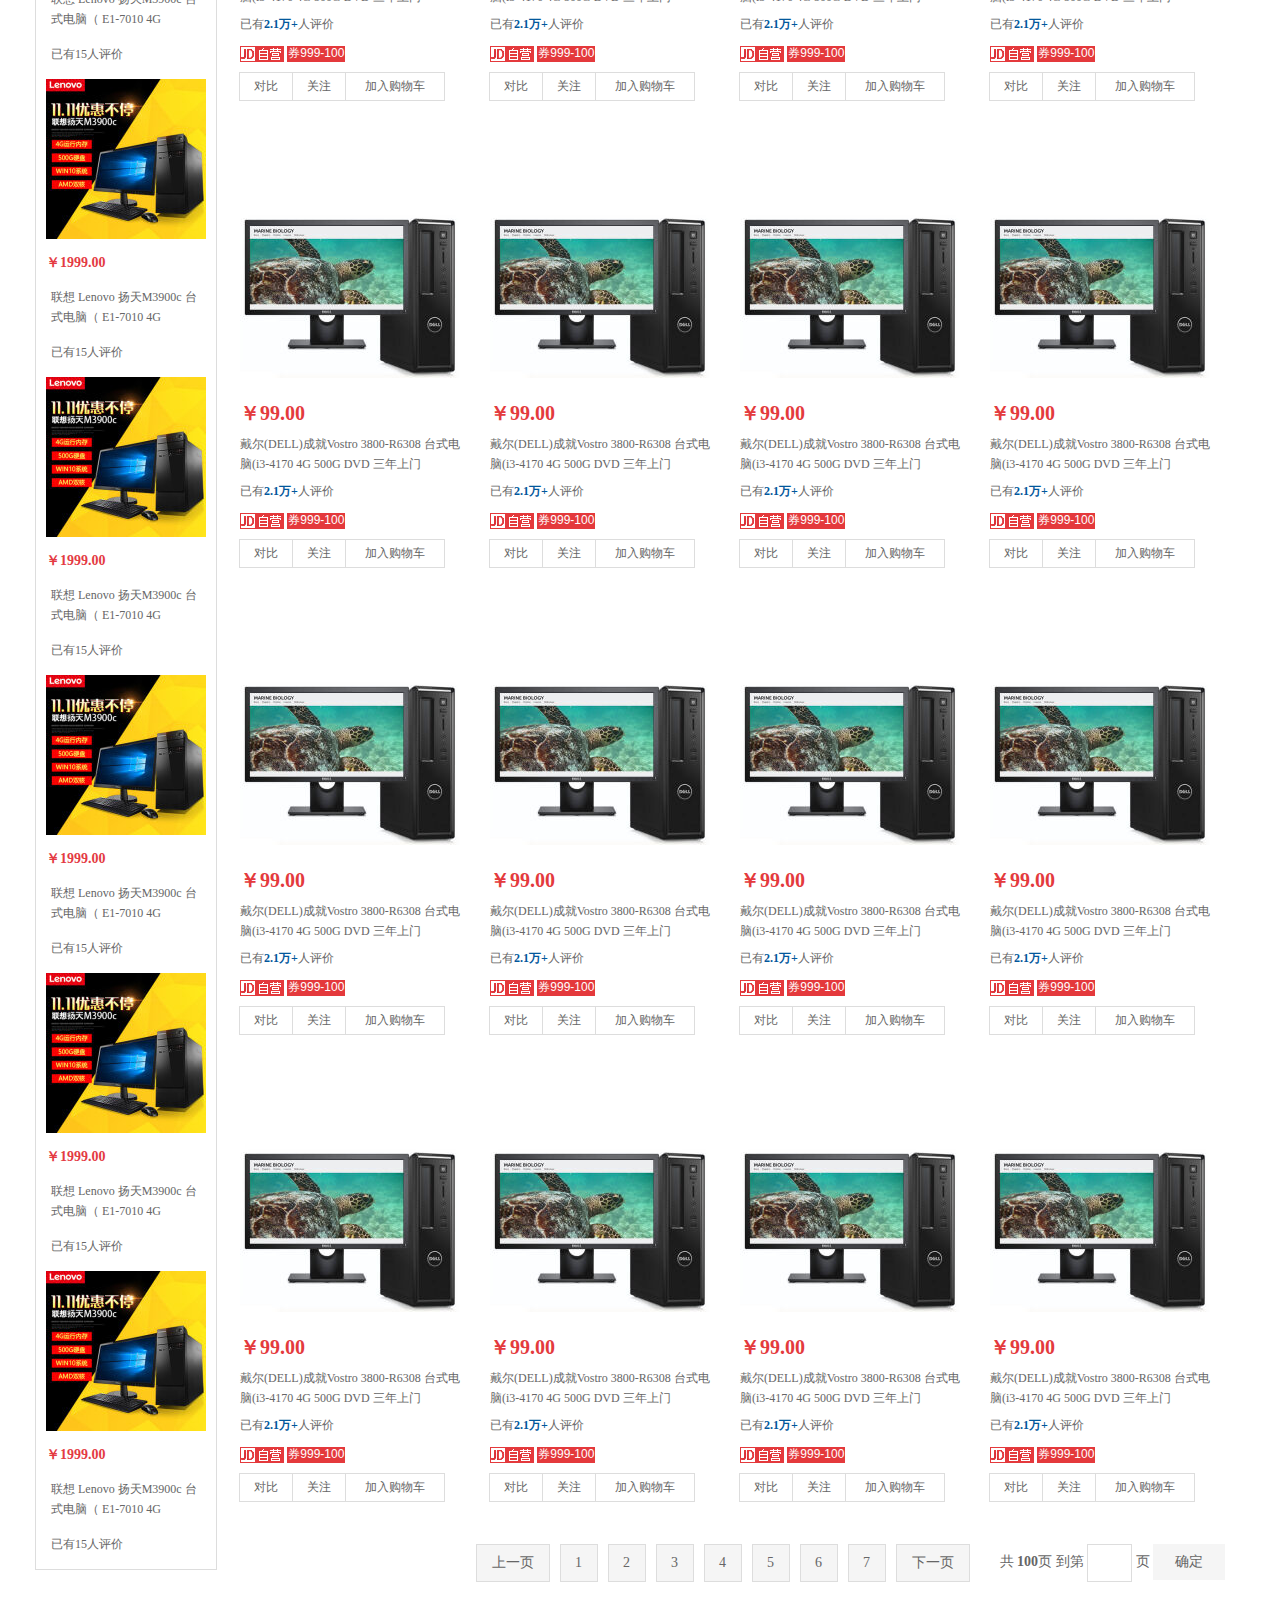
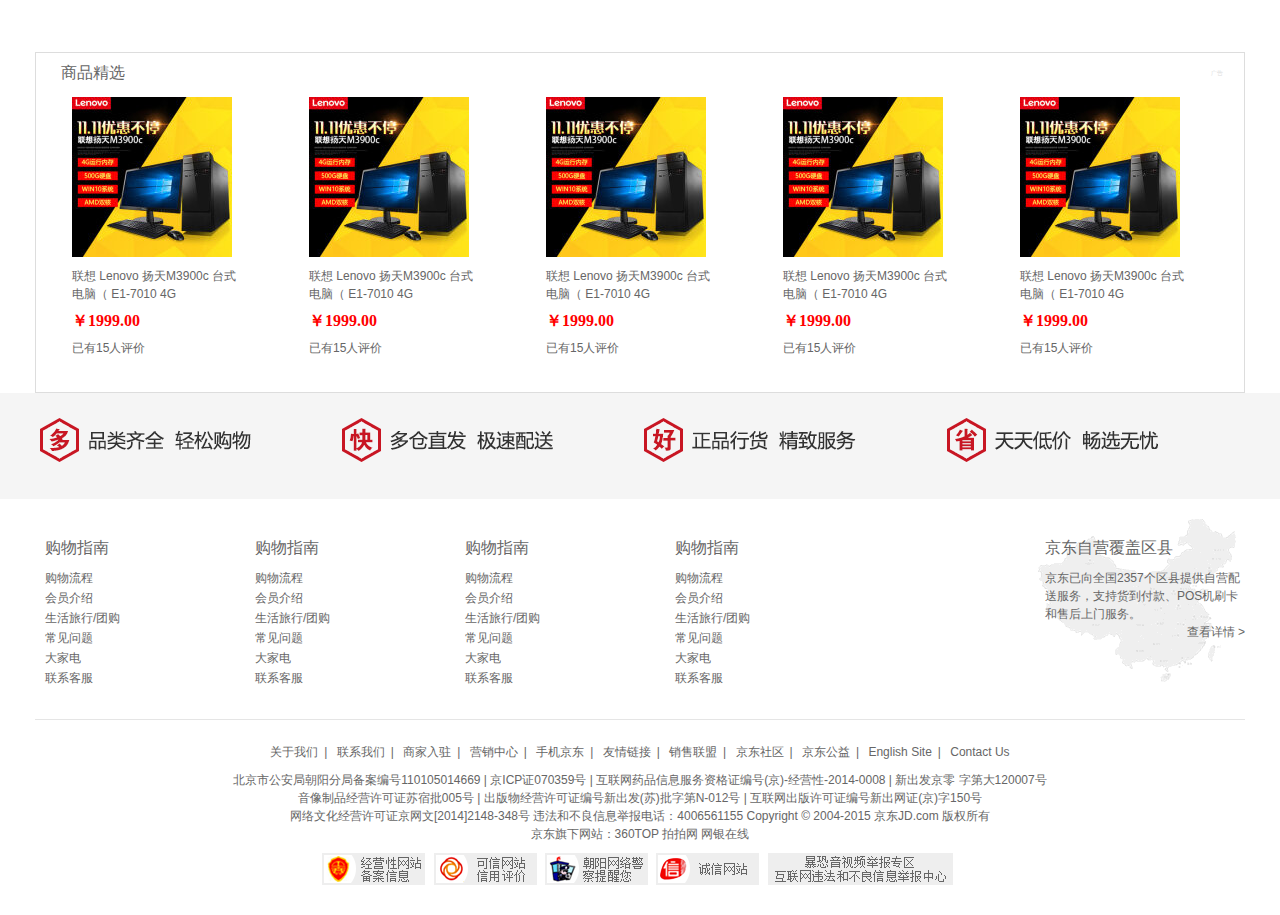
<file: list.html>
<!DOCTYPE html>
<html>
<head lang="en">
    <meta charset="UTF-8">
    <title>产品列表页</title>
    <link rel="stylesheet" href="css/base.css"/>
    <link rel="stylesheet" href="css/list.css"/>
    <link rel="shortcut icon" href="favicon.ico"/>
</head>
<body>
<div id="mask"></div>
<div id="Bomb_login">
    <span id="close_loginMask">×</span>
    <div class="login_wrap">
        <p class="form_title">请登录</p><span style="color: #c5c5c5">（提示：此处仅为模拟数据admin 12345）</span>
        <form action="#" method="post">
            <div><label for="login_name">账户名：</label><input type="text" name="name" id="login_name"/><div class="tips"><i></i><span>5-12个字符；使用数字，字母，下划线</span></div></div>
            <div><label for="login_pwd">密码：</label><input type="password" name="pwd" id="login_pwd"/><div class="tips"><i></i><span>请输入密码</span></div></div>
            <button class="btnCustomer" id="btn_login">登录</button>
            <button class="btnCustomer" id="btn_gotoRegister">立即注册</button>
        </form>
    </div>
</div>
<div id="Bomb_register">
    <span id="close_registerMask">×</span>
    <div class="login_wrap">
        <p class="form_title">欢迎注册</p><span style="color: #c5c5c5">（提示：此处仅作本地合法性验证）</span>
        <form action="#" method="post">
            <div><label for="register_name">账户名：</label><input type="text" name="name" id="register_name"/><div class="tips"><i></i><span>5-12个字符；使用数字，字母，下划线</span></div></div>
            <div><label for="register_pwd">密码：</label><input type="password" name="pwd" id="register_pwd"/><div class="tips"><i></i><span>请输入密码</span></div></div>
            <div><label for="register_pwdConfirm">确认密码：</label><input type="password" name="pwd" id="register_pwdConfirm"/><div class="tips"><i></i><span>请输入密码</span></div></div>
            <button class="btnCustomer" id="btn_register">立即注册</button>
        </form>
    </div>
</div>

<!--网站次导航-->
<div class="shortcut">
    <div class="w">
        <div class="fl">
            <dt class="loc">送至：北京
                <i><s>◇</s></i>
            </dt>

        </div>
        <div class="fr">
            <ul>
                <li>
                    <a href="javascript:;" id="login">你好，请登录</a>
                    <a href="#" class="col-red" id="register">免费注册</a>
                </li>
                <li class="line"></li>
                <li>我的订单</li>
                <li class="line"></li>
                <li class="fore">我的京东
                    <i><s>◇</s></i>
                </li>
                <li class="line"></li>
                <li>京东会员</li>
                <li class="line"></li>
                <li>企业采购</li>
                <li class="line"></li>
                <li class="fore tel-jd">
                    <i class="tel"></i>
                    手机京东
                    <i><s>◇</s></i>
                </li>
                <li class="line"></li>
                <li class="fore">关注京东
                    <i><s>◇</s></i>
                </li>
                <li class="line"></li>
                <li class="fore">客户服务
                    <i><s>◇</s></i>
                </li>
                <li class="line"></li>
                <li class="fore">网站导航
                    <i><s>◇</s></i>
                </li>

            </ul>
        </div>

    </div>

</div>
<!--网站次导航结束-->

<!--横屏banner-->
<div class="topbanner" id="jd_topBanner">
    <div class="w tp"><img src="images/index/topbanner.jpg" alt="双十一"/>
        <a href="javascript:;" class="close-banner" id="jd_closeTopBanner"></a>
    </div>
</div>


<!--搜索框-->
<div class="w clearfix">
    <div class="logo">
        <a href="index.html" id="logo_banner"></a>
        <div class="db11">
            <a href="index.html">
                <img src="images/index/dong.gif" alt="">
            </a>
        </div>
    </div>
    <div class="search">
        <input type="text" value="" placeholder="图书开抢" id="inputTxt"/>
        <div id="queryKw"></div>
        <a href="list.html"  id="btn_search"><button>搜索</button></a>

    </div>
    <div class="car" id="car">我的购物车
        <span class="icon1"></span>
        <span class="icon2">&gt;</span>
        <span class="icon3" id="cart-icon3">0</span>
        <div class="carDetail" id="carDetail" style="display: none;">
            <h4 class="car-title">最新加入的商品</h4>
            <div class="car-products-list" id="car-products-list">
                <ul></ul>

            </div>
            <div class="car-sum">
                共<span class="car-sum-num" id="car-sum-num">0</span>件商品
                共计￥<span class="car-sum-price" id="car-sum-price">0.00</span>
                <a href="#" class="gotoCar">去购物车</a>
            </div>
        </div>
    </div>
    <div class="key-word">
        <a href="#" class="col-red">11月11天</a>
        <a href="#" >11.11秒杀 </a>
        <a href="#" >买2免1</a>
        <a href="#" >Note5 黑</a>
        <a href="#" >12期免息</a>
        <a href="#" >智能科技</a>
        <a href="#" >清仓</a>
        <a href="#" >国际服饰</a>
        <a href="#" >优惠券</a>
    </div>
</div>
<!--搜索框部分结束-->

<!--nav开始-->
<div class="jd-nav">
    <div class="w">
        <div class="dropdown">
            <dl id="category">
                <dt>
                    <a href="#">全部商品分类</a> </dt>
                <dd>
                    <div class="items">
                        <h3>家用电器</h3>
                        <span>></span>
                    </div>
                    <div class="items">
                        <h3>手机、数码、京东通信</h3>
                        <span>></span>
                    </div>
                    <div class="items">
                        <h3>家用电器</h3>
                        <span>></span>
                    </div>
                    <div class="items">
                        <h3>手机、数码、京东通信</h3>
                        <span>></span>
                    </div>
                    <div class="items">
                        <h3>家用电器</h3>
                        <span>></span>
                    </div>
                    <div class="items">
                        <h3>手机、数码、京东通信</h3>
                        <span>></span>
                    </div>
                    <div class="items">
                        <h3>家用电器</h3>
                        <span>></span>
                    </div>
                    <div class="items">
                        <h3>手机、数码、京东通信</h3>
                        <span>></span>
                    </div>
                    <div class="items">
                        <h3>家用电器</h3>
                        <span>></span>
                    </div>
                    <div class="items">
                        <h3>手机、数码、京东通信</h3>
                        <span>></span>
                    </div>
                    <div class="items">
                        <h3>家用电器</h3>
                        <span>></span>
                    </div>
                    <div class="items">
                        <h3>手机、数码、京东通信</h3>
                        <span>></span>
                    </div>
                    <div class="items">
                        <h3>家用电器</h3>
                        <span>></span>
                    </div>
                    <div class="items">
                        <h3>手机、数码、京东通信</h3>
                        <span>></span>
                    </div>
                    <div class="items">
                        <h3>手机、数码、京东通信</h3>
                        <span>></span>
                    </div>
                </dd>

            </dl>

        </div>
        <div class="navitem">
            <ul>
                <li><a href="#">服装城</a></li>
                <li><a href="#">美妆馆</a> </li>
                <li><a href="#">超市</a> </li>
                <li><a href="#">全球购</a> </li>
                <li><a href="#">闪购</a> </li>
                <li><a href="#" class="new">团购</a>
                </li>
                <li><a href="#">拍卖</a> </li>
                <li><a href="#">金融</a> </li>
                <li><a href="#">智能</a> </li>
            </ul>



        </div>
        <div class="bike">
            <a href="#"></a>
        </div>

    </div>

</div>

<!--nav结束-->

<!--类目属性栏开始-->
<div class="w solr" >
    <div class="crumbs">
        <a href="#">全部结果></a>
        <span>"电脑"</span>
    </div>

    <div class="imgbanner">
        <a href="#"><img src="images/list/imgbanner.jpg" /></a>
    </div>
    <div class="sl-main">
        <div class="clearfix">
            <div class="sl-bg clearfix">
                <div class="imp-sl">品牌:</div>
                <div class="choice1 clearfix">

                        <ul>
                                <li class="s-logo">
                                    <a href="#" class="s-logo">
                                    <img src="images/list/sl-logo.jpg"/>
                                    </a>
                                  </li>
                                <li class="s-logo">
                                    <a href="#" class="s-logo">
                                    <img src="images/list/sl-logo.jpg"/>
                                    </a>
                                  </li>
                                <li class="s-logo">
                                    <a href="#" class="s-logo">
                                    <img src="images/list/sl-logo.jpg"/>
                                    </a>
                                  </li>
                                <li class="s-logo">
                                    <a href="#" class="s-logo">
                                    <img src="images/list/sl-logo.jpg"/>
                                    </a>
                                  </li>
                                <li class="s-logo">
                                    <a href="#" class="s-logo">
                                    <img src="images/list/sl-logo.jpg"/>
                                    </a>
                                  </li>
                                <li class="s-logo">
                                    <a href="#" class="s-logo">
                                    <img src="images/list/sl-logo.jpg"/>
                                    </a>
                                  </li>
                                <li class="s-logo">
                                    <a href="#" class="s-logo">
                                    <img src="images/list/sl-logo.jpg"/>
                                    </a>
                                  </li>
                                <li class="s-logo">
                                    <a href="#" class="s-logo">
                                    <img src="images/list/sl-logo.jpg"/>
                                    </a>
                                  </li>
                                <li class="s-logo">
                                    <a href="#" class="s-logo">
                                    <img src="images/list/sl-logo.jpg"/>
                                    </a>
                                  </li>
                                <li class="s-logo">
                                    <a href="#" class="s-logo">
                                    <img src="images/list/sl-logo.jpg"/>
                                    </a>
                                  </li>
                                <li class="s-logo">
                                    <a href="#" class="s-logo">
                                    <img src="images/list/sl-logo.jpg"/>
                                    </a>
                                  </li>
                                <li class="s-logo">
                                    <a href="#" class="s-logo">
                                    <img src="images/list/sl-logo.jpg"/>
                                    </a>
                                  </li>
                                <li class="s-logo">
                                    <a href="#" class="s-logo">
                                    <img src="images/list/sl-logo.jpg"/>
                                    </a>
                                  </li>
                                <li class="s-logo">
                                    <a href="#" class="s-logo">
                                    <img src="images/list/sl-logo.jpg"/>
                                    </a>
                                  </li>
                                <li class="s-logo">
                                    <a href="#" class="s-logo">
                                    <img src="images/list/sl-logo.jpg"/>
                                    </a>
                                  </li>
                                <li class="s-logo">
                                    <a href="#" class="s-logo">
                                    <img src="images/list/sl-logo.jpg"/>
                                    </a>
                                  </li>

                        </ul>

                    <div class="sl-r clearfix">
                        <div class="more">
                            <span>更多</span>
                            <i><s>◇</s></i>
                        </div>
                        <div class="multiSelect">
                            <i><s>+</s></i>
                            <span>多选</span>
                        </div>
                    </div>
                 </div>

            </div>
            <div class="sl-bg clearfix">
                <div class="imp-sl">电脑整机:</div>
                <div class="choice clearfix">
                    <div class="sl-l2">
                        <ul>
                            <li>
                                <a href="#">台式机</a>
                            </li>
                            <li>
                                <a href="#">笔记本</a>
                            </li>
                            <li>
                                <a href="#">一体机</a>
                            </li>
                            <li>
                                <a href="#">游戏本</a>
                            </li>
                            <li>
                                <a href="#">平板电脑</a>
                            </li>
                            <li>
                                <a href="#">服务器/工作站</a>
                            </li>
                            <li>
                                <a href="#">笔记本配件</a>
                            </li>


                        </ul>
                    </div>
                    <div class="sl-r clearfix">
                        <div class="multiSelect">
                            <i><s>+</s></i>
                            <span>多选</span>
                        </div>
                    </div>
                </div>

            </div>
            <div class="sl-bg clearfix">
                <div class="noimp-sl">电脑配件:</div>
                <div class="choice clearfix">
                    <div class="sl-l2">
                        <ul>
                            <li>
                                <a href="#">显示器</a>
                            </li>
                            <li>
                                <a href="#">CPU</a>
                            </li>
                            <li>
                                <a href="#">组装电脑</a>
                            </li>
                            <li>
                                <a href="#">显卡</a>
                            </li>
                            <li>
                                <a href="#">主板</a>
                            </li>
                            <li>
                                <a href="#">机箱</a>
                            </li>
                            <li>
                                <a href="#">内存</a>
                            </li>


                        </ul>
                    </div>
                    <div class="sl-r clearfix">
                        <div class="multiSelect">
                            <i><s>+</s></i>
                            <span>多选</span>
                        </div>
                    </div>
                </div>

            </div>
            <div class="sl-bg clearfix">
                <div class="noimp-sl">电脑类别:</div>
                <div class="choice clearfix">
                    <div class="sl-l2">
                        <ul>
                            <li>
                                <a href="#">家用电脑</a>
                            </li>
                            <li>
                                <a href="#">一体机</a>
                            </li>
                            <li>
                                <a href="#">商用电脑</a>
                            </li>
                            <li>
                                <a href="#">游戏电脑</a>
                            </li>
                            <li>
                                <a href="#">电脑主机</a>
                            </li>
                            <li>
                                <a href="#">迷你机</a>
                            </li>

                        </ul>
                    </div>
                </div>

            </div>

        </div>


    </div>

</div>
<!--类目属性栏结束-->

<!--产品列表开始-->
<div class="w list-main clearfix">
    <div class="ad">
        <div class="adtitle ">
            <h3>商品精选</h3>
            <i>广告</i>
        </div>
        <ul>
            <li>
                <a href="#">
                    <img src="images/list/ad-img.jpg"/>
                </a>
                <div class="price">￥1999.00</div>
                <h3>
                    <a href="#">
                        联想 Lenovo 扬天M3900c 台式电脑（ E1-7010 4G
                    </a>
                </h3>
                <div class="comment">已有15人评价</div>
            </li>
            <li>
                <a href="#">
                    <img src="images/list/ad-img.jpg"/>
                </a>
                <div class="price">￥1999.00</div>
                <h3>
                    <a href="#">
                        联想 Lenovo 扬天M3900c 台式电脑（ E1-7010 4G
                    </a>
                </h3>
                <div class="comment">已有15人评价</div>
            </li>
            <li>
                <a href="#">
                    <img src="images/list/ad-img.jpg"/>
                </a>
                <div class="price">￥1999.00</div>
                <h3>
                    <a href="#">
                        联想 Lenovo 扬天M3900c 台式电脑（ E1-7010 4G
                    </a>
                </h3>
                <div class="comment">已有15人评价</div>
            </li>
            <li>
                <a href="#">
                    <img src="images/list/ad-img.jpg"/>
                </a>
                <div class="price">￥1999.00</div>
                <h3>
                    <a href="#">
                        联想 Lenovo 扬天M3900c 台式电脑（ E1-7010 4G
                    </a>
                </h3>
                <div class="comment">已有15人评价</div>
            </li>
            <li>
                <a href="#">
                    <img src="images/list/ad-img.jpg"/>
                </a>
                <div class="price">￥1999.00</div>
                <h3>
                    <a href="#">
                        联想 Lenovo 扬天M3900c 台式电脑（ E1-7010 4G
                    </a>
                </h3>
                <div class="comment">已有15人评价</div>
            </li>
            <li>
                <a href="#">
                    <img src="images/list/ad-img.jpg"/>
                </a>
                <div class="price">￥1999.00</div>
                <h3>
                    <a href="#">
                        联想 Lenovo 扬天M3900c 台式电脑（ E1-7010 4G
                    </a>
                </h3>
                <div class="comment">已有15人评价</div>
            </li>
            <li>
                <a href="#">
                    <img src="images/list/ad-img.jpg"/>
                </a>
                <div class="price">￥1999.00</div>
                <h3>
                    <a href="#">
                        联想 Lenovo 扬天M3900c 台式电脑（ E1-7010 4G
                    </a>
                </h3>
                <div class="comment">已有15人评价</div>
            </li>
            <li>
                <a href="#">
                    <img src="images/list/ad-img.jpg"/>
                </a>
                <div class="price">￥1999.00</div>
                <h3>
                    <a href="#">
                        联想 Lenovo 扬天M3900c 台式电脑（ E1-7010 4G
                    </a>
                </h3>
                <div class="comment">已有15人评价</div>
            </li>
        </ul>

    </div>
    <div class="list-r clearfix">
        <div class="screen">
                <div class="screen-top">
                    <ul>
                        <li class="current"><a href="#" >综合排序</a></li>
                        <li><a href="#" >销量</a></li>
                        <li><a href="#" >价格</a></li>
                        <li><a href="#" >评论数</a></li>
                        <li><a href="#" >新品</a></li>
                    </ul>
                    <div class="flip">
                        <span>共153.0万件商品</span>
                        <span>1/100</span>
                            <div class="box">></div>
                            <div class="box"><</div>
                    </div>
                </div>
                <div class="screen-bottom">
                    <div class="bottom-main">
                        <div class="bottom-l">
                            <div class="delivery-location">
                                <span>配送至</span>
                            </div>
                            <div class="address">
                                <div class="text">北京市朝阳三环以内</div>
                                <!--<i><s>◇</s></i>-->
                            </div>
                            <div class="bottom-l-cks">
                                <input type="checkbox" id="JD_deliver"><label for="JD_deliver">京东配送</label>
                                <input type="checkbox" id="COD"><label for="COD">货到付款</label>
                                <input type="checkbox" id="enoughOnly"><label for="enoughOnly">仅显示有货</label>
                            </div>
                        </div>
                        <div class="bottom-r clearfix ">
                            <input type="text" value="" placeholder="在结果中寻找">
                            <button class="bottom-r-search">确定</button>
                        </div>
                    </div>
                </div>
        </div>
        <!--商品列表开始-->
        <div class="products-list clearfix">
            <ul class="clearfix">
                <li>
                    <div class="pd-main">
                           <div class="pic">
                                <a href="detail.html"><img src="images/list/list-pic.jpg"/> </a>
                           </div>
                            <div class="price">￥99.00</div>
                            <h3><a href="detail.html"> 戴尔(DELL)成就Vostro 3800-R6308 台式电脑(i3-4170 4G 500G DVD 三年上门</a> </h3>
                            <div class="conmment">
                                已有<a href="detail.html" ><span>2.1万+</span></a>人评价
                            </div>
                            <div class="icon">
                                <img src="images/list/jd-icon1.png"/>
                                <i class="discount">券999-100</i>
                            </div>
                            <div class="buy">
                                <div class="compare"><a href="#">对比</a></div>
                                <div class="fav"><a href="#"> 关注</a></div>
                                <div class="addcar"><a href="#"> 加入购物车</a></div>
                            </div>
                    </div>
                </li>
                <li>
                    <div class="pd-main">
                        <div class="pic">
                            <a href=""><img src="images/list/list-pic.jpg"/> </a>
                        </div>
                        <div class="price">￥99.00</div>
                        <h3><a href="#"> 戴尔(DELL)成就Vostro 3800-R6308 台式电脑(i3-4170 4G 500G DVD 三年上门</a> </h3>
                        <div class="conmment">
                            已有<a href="#" ><span>2.1万+</span></a>人评价
                        </div>
                        <div class="icon">
                            <em><img src="images/list/jd-icon1.png"/></em>
                            <i class="discount">券999-100</i>
                        </div>
                        <div class="buy">
                            <div class="compare"><a href="#">对比</a></div>
                            <div class="fav"><a href="#"> 关注</a></div>
                            <div class="addcar"><a href="#"> 加入购物车</a></div>
                        </div>
                    </div>
                </li>
                <li>
                    <div class="pd-main">
                        <div class="pic">
                            <a href=""><img src="images/list/list-pic.jpg"/> </a>
                        </div>
                        <div class="price">￥99.00</div>
                        <h3><a href="#"> 戴尔(DELL)成就Vostro 3800-R6308 台式电脑(i3-4170 4G 500G DVD 三年上门</a> </h3>
                        <div class="conmment">
                            已有<a href="#" ><span>2.1万+</span></a>人评价
                        </div>
                        <div class="icon">
                            <em><img src="images/list/jd-icon1.png"/></em>
                            <i class="discount">券999-100</i>
                        </div>
                        <div class="buy">
                            <div class="compare"><a href="#">对比</a></div>
                            <div class="fav"><a href="#"> 关注</a></div>
                            <div class="addcar"><a href="#"> 加入购物车</a></div>
                        </div>
                    </div>
                </li>
                <li>
                    <div class="pd-main">
                        <div class="pic">
                            <a href=""><img src="images/list/list-pic.jpg"/> </a>
                        </div>
                        <div class="price">￥99.00</div>
                        <h3><a href="#"> 戴尔(DELL)成就Vostro 3800-R6308 台式电脑(i3-4170 4G 500G DVD 三年上门</a> </h3>
                        <div class="conmment">
                            已有<a href="#" ><span>2.1万+</span></a>人评价
                        </div>
                        <div class="icon">
                            <em><img src="images/list/jd-icon1.png"/></em>
                            <i class="discount">券999-100</i>
                        </div>
                        <div class="buy">
                            <div class="compare"><a href="#">对比</a></div>
                            <div class="fav"><a href="#"> 关注</a></div>
                            <div class="addcar"><a href="#"> 加入购物车</a></div>
                        </div>
                    </div>
                </li>
                <li>
                    <div class="pd-main">
                        <div class="pic">
                            <a href=""><img src="images/list/list-pic.jpg"/> </a>
                        </div>
                        <div class="price">￥99.00</div>
                        <h3><a href="#"> 戴尔(DELL)成就Vostro 3800-R6308 台式电脑(i3-4170 4G 500G DVD 三年上门</a> </h3>
                        <div class="conmment">
                            已有<a href="#" ><span>2.1万+</span></a>人评价
                        </div>
                        <div class="icon">
                            <em><img src="images/list/jd-icon1.png"/></em>
                            <i class="discount">券999-100</i>
                        </div>
                        <div class="buy">
                            <div class="compare"><a href="#">对比</a></div>
                            <div class="fav"><a href="#"> 关注</a></div>
                            <div class="addcar"><a href="#"> 加入购物车</a></div>
                        </div>
                    </div>
                </li>
                <li>
                    <div class="pd-main">
                        <div class="pic">
                            <a href=""><img src="images/list/list-pic.jpg"/> </a>
                        </div>
                        <div class="price">￥99.00</div>
                        <h3><a href="#"> 戴尔(DELL)成就Vostro 3800-R6308 台式电脑(i3-4170 4G 500G DVD 三年上门</a> </h3>
                        <div class="conmment">
                            已有<a href="#" ><span>2.1万+</span></a>人评价
                        </div>
                        <div class="icon">
                            <em><img src="images/list/jd-icon1.png"/></em>
                            <i class="discount">券999-100</i>
                        </div>
                        <div class="buy">
                            <div class="compare"><a href="#">对比</a></div>
                            <div class="fav"><a href="#"> 关注</a></div>
                            <div class="addcar"><a href="#"> 加入购物车</a></div>
                        </div>
                    </div>
                </li>
                <li>
                    <div class="pd-main">
                        <div class="pic">
                            <a href=""><img src="images/list/list-pic.jpg"/> </a>
                        </div>
                        <div class="price">￥99.00</div>
                        <h3><a href="#"> 戴尔(DELL)成就Vostro 3800-R6308 台式电脑(i3-4170 4G 500G DVD 三年上门</a> </h3>
                        <div class="conmment">
                            已有<a href="#" ><span>2.1万+</span></a>人评价
                        </div>
                        <div class="icon">
                            <em><img src="images/list/jd-icon1.png"/></em>
                            <i class="discount">券999-100</i>
                        </div>
                        <div class="buy">
                            <div class="compare"><a href="#">对比</a></div>
                            <div class="fav"><a href="#"> 关注</a></div>
                            <div class="addcar"><a href="#"> 加入购物车</a></div>
                        </div>
                    </div>
                </li>
                <li>
                    <div class="pd-main">
                        <div class="pic">
                            <a href=""><img src="images/list/list-pic.jpg"/> </a>
                        </div>
                        <div class="price">￥99.00</div>
                        <h3><a href="#"> 戴尔(DELL)成就Vostro 3800-R6308 台式电脑(i3-4170 4G 500G DVD 三年上门</a> </h3>
                        <div class="conmment">
                            已有<a href="#" ><span>2.1万+</span></a>人评价
                        </div>
                        <div class="icon">
                            <em><img src="images/list/jd-icon1.png"/></em>
                            <i class="discount">券999-100</i>
                        </div>
                        <div class="buy">
                            <div class="compare"><a href="#">对比</a></div>
                            <div class="fav"><a href="#"> 关注</a></div>
                            <div class="addcar"><a href="#"> 加入购物车</a></div>
                        </div>
                    </div>
                </li>
                <li>
                    <div class="pd-main">
                        <div class="pic">
                            <a href=""><img src="images/list/list-pic.jpg"/> </a>
                        </div>
                        <div class="price">￥99.00</div>
                        <h3><a href="#"> 戴尔(DELL)成就Vostro 3800-R6308 台式电脑(i3-4170 4G 500G DVD 三年上门</a> </h3>
                        <div class="conmment">
                            已有<a href="#" ><span>2.1万+</span></a>人评价
                        </div>
                        <div class="icon">
                            <em><img src="images/list/jd-icon1.png"/></em>
                            <i class="discount">券999-100</i>
                        </div>
                        <div class="buy">
                            <div class="compare"><a href="#">对比</a></div>
                            <div class="fav"><a href="#"> 关注</a></div>
                            <div class="addcar"><a href="#"> 加入购物车</a></div>
                        </div>
                    </div>
                </li>
                <li>
                    <div class="pd-main">
                        <div class="pic">
                            <a href=""><img src="images/list/list-pic.jpg"/> </a>
                        </div>
                        <div class="price">￥99.00</div>
                        <h3><a href="#"> 戴尔(DELL)成就Vostro 3800-R6308 台式电脑(i3-4170 4G 500G DVD 三年上门</a> </h3>
                        <div class="conmment">
                            已有<a href="#" ><span>2.1万+</span></a>人评价
                        </div>
                        <div class="icon">
                            <em><img src="images/list/jd-icon1.png"/></em>
                            <i class="discount">券999-100</i>
                        </div>
                        <div class="buy">
                            <div class="compare"><a href="#">对比</a></div>
                            <div class="fav"><a href="#"> 关注</a></div>
                            <div class="addcar"><a href="#"> 加入购物车</a></div>
                        </div>
                    </div>
                </li>
                <li>
                <div class="pd-main">
                    <div class="pic">
                        <a href=""><img src="images/list/list-pic.jpg"/> </a>
                    </div>
                    <div class="price">￥99.00</div>
                    <h3><a href="#"> 戴尔(DELL)成就Vostro 3800-R6308 台式电脑(i3-4170 4G 500G DVD 三年上门</a> </h3>
                    <div class="conmment">
                        已有<a href="#" ><span>2.1万+</span></a>人评价
                    </div>
                    <div class="icon">
                        <em><img src="images/list/jd-icon1.png"/></em>
                        <i class="discount">券999-100</i>
                    </div>
                    <div class="buy">
                        <div class="compare"><a href="#">对比</a></div>
                        <div class="fav"><a href="#"> 关注</a></div>
                        <div class="addcar"><a href="#"> 加入购物车</a></div>
                    </div>
                </div>
            </li>
                <li>
                    <div class="pd-main">
                        <div class="pic">
                            <a href=""><img src="images/list/list-pic.jpg"/> </a>
                        </div>
                        <div class="price">￥99.00</div>
                        <h3><a href="#"> 戴尔(DELL)成就Vostro 3800-R6308 台式电脑(i3-4170 4G 500G DVD 三年上门</a> </h3>
                        <div class="conmment">
                            已有<a href="#" ><span>2.1万+</span></a>人评价
                        </div>
                        <div class="icon">
                            <em><img src="images/list/jd-icon1.png"/></em>
                            <i class="discount">券999-100</i>
                        </div>
                        <div class="buy">
                            <div class="compare"><a href="#">对比</a></div>
                            <div class="fav"><a href="#"> 关注</a></div>
                            <div class="addcar"><a href="#"> 加入购物车</a></div>
                        </div>
                    </div>
                </li>
                <li>
                <div class="pd-main">
                    <div class="pic">
                        <a href=""><img src="images/list/list-pic.jpg"/> </a>
                    </div>
                    <div class="price">￥99.00</div>
                    <h3><a href="#"> 戴尔(DELL)成就Vostro 3800-R6308 台式电脑(i3-4170 4G 500G DVD 三年上门</a> </h3>
                    <div class="conmment">
                        已有<a href="#" ><span>2.1万+</span></a>人评价
                    </div>
                    <div class="icon">
                        <em><img src="images/list/jd-icon1.png"/></em>
                        <i class="discount">券999-100</i>
                    </div>
                    <div class="buy">
                        <div class="compare"><a href="#">对比</a></div>
                        <div class="fav"><a href="#"> 关注</a></div>
                        <div class="addcar"><a href="#"> 加入购物车</a></div>
                    </div>
                </div>
            </li>
                <li>
                    <div class="pd-main">
                        <div class="pic">
                            <a href=""><img src="images/list/list-pic.jpg"/> </a>
                        </div>
                        <div class="price">￥99.00</div>
                        <h3><a href="#"> 戴尔(DELL)成就Vostro 3800-R6308 台式电脑(i3-4170 4G 500G DVD 三年上门</a> </h3>
                        <div class="conmment">
                            已有<a href="#" ><span>2.1万+</span></a>人评价
                        </div>
                        <div class="icon">
                            <em><img src="images/list/jd-icon1.png"/></em>
                            <i class="discount">券999-100</i>
                        </div>
                        <div class="buy">
                            <div class="compare"><a href="#">对比</a></div>
                            <div class="fav"><a href="#"> 关注</a></div>
                            <div class="addcar"><a href="#"> 加入购物车</a></div>
                        </div>
                    </div>
                </li>
                <li>
                    <div class="pd-main">
                        <div class="pic">
                            <a href=""><img src="images/list/list-pic.jpg"/> </a>
                        </div>
                        <div class="price">￥99.00</div>
                        <h3><a href="#"> 戴尔(DELL)成就Vostro 3800-R6308 台式电脑(i3-4170 4G 500G DVD 三年上门</a> </h3>
                        <div class="conmment">
                            已有<a href="#" ><span>2.1万+</span></a>人评价
                        </div>
                        <div class="icon">
                            <em><img src="images/list/jd-icon1.png"/></em>
                            <i class="discount">券999-100</i>
                        </div>
                        <div class="buy">
                            <div class="compare"><a href="#">对比</a></div>
                            <div class="fav"><a href="#"> 关注</a></div>
                            <div class="addcar"><a href="#"> 加入购物车</a></div>
                        </div>
                    </div>
                </li>
                <li>
                    <div class="pd-main">
                        <div class="pic">
                            <a href=""><img src="images/list/list-pic.jpg"/> </a>
                        </div>
                        <div class="price">￥99.00</div>
                        <h3><a href="#"> 戴尔(DELL)成就Vostro 3800-R6308 台式电脑(i3-4170 4G 500G DVD 三年上门</a> </h3>
                        <div class="conmment">
                            已有<a href="#" ><span>2.1万+</span></a>人评价
                        </div>
                        <div class="icon">
                            <em><img src="images/list/jd-icon1.png"/></em>
                            <i class="discount">券999-100</i>
                        </div>
                        <div class="buy">
                            <div class="compare"><a href="#">对比</a></div>
                            <div class="fav"><a href="#"> 关注</a></div>
                            <div class="addcar"><a href="#"> 加入购物车</a></div>
                        </div>
                    </div>
                </li>
                <li>
                    <div class="pd-main">
                        <div class="pic">
                            <a href=""><img src="images/list/list-pic.jpg"/> </a>
                        </div>
                        <div class="price">￥99.00</div>
                        <h3><a href="#"> 戴尔(DELL)成就Vostro 3800-R6308 台式电脑(i3-4170 4G 500G DVD 三年上门</a> </h3>
                        <div class="conmment">
                            已有<a href="#" ><span>2.1万+</span></a>人评价
                        </div>
                        <div class="icon">
                            <em><img src="images/list/jd-icon1.png"/></em>
                            <i class="discount">券999-100</i>
                        </div>
                        <div class="buy">
                            <div class="compare"><a href="#">对比</a></div>
                            <div class="fav"><a href="#"> 关注</a></div>
                            <div class="addcar"><a href="#"> 加入购物车</a></div>
                        </div>
                    </div>
                </li>
                <li>
                    <div class="pd-main">
                        <div class="pic">
                            <a href=""><img src="images/list/list-pic.jpg"/> </a>
                        </div>
                        <div class="price">￥99.00</div>
                        <h3><a href="#"> 戴尔(DELL)成就Vostro 3800-R6308 台式电脑(i3-4170 4G 500G DVD 三年上门</a> </h3>
                        <div class="conmment">
                            已有<a href="#" ><span>2.1万+</span></a>人评价
                        </div>
                        <div class="icon">
                            <em><img src="images/list/jd-icon1.png"/></em>
                            <i class="discount">券999-100</i>
                        </div>
                        <div class="buy">
                            <div class="compare"><a href="#">对比</a></div>
                            <div class="fav"><a href="#"> 关注</a></div>
                            <div class="addcar"><a href="#"> 加入购物车</a></div>
                        </div>
                    </div>
                </li>
                <li>
                    <div class="pd-main">
                        <div class="pic">
                            <a href=""><img src="images/list/list-pic.jpg"/> </a>
                        </div>
                        <div class="price">￥99.00</div>
                        <h3><a href="#"> 戴尔(DELL)成就Vostro 3800-R6308 台式电脑(i3-4170 4G 500G DVD 三年上门</a> </h3>
                        <div class="conmment">
                            已有<a href="#" ><span>2.1万+</span></a>人评价
                        </div>
                        <div class="icon">
                            <em><img src="images/list/jd-icon1.png"/></em>
                            <i class="discount">券999-100</i>
                        </div>
                        <div class="buy">
                            <div class="compare"><a href="#">对比</a></div>
                            <div class="fav"><a href="#"> 关注</a></div>
                            <div class="addcar"><a href="#"> 加入购物车</a></div>
                        </div>
                    </div>
                </li>
                <li>
                    <div class="pd-main">
                        <div class="pic">
                            <a href=""><img src="images/list/list-pic.jpg"/> </a>
                        </div>
                        <div class="price">￥99.00</div>
                        <h3><a href="#"> 戴尔(DELL)成就Vostro 3800-R6308 台式电脑(i3-4170 4G 500G DVD 三年上门</a> </h3>
                        <div class="conmment">
                            已有<a href="#" ><span>2.1万+</span></a>人评价
                        </div>
                        <div class="icon">
                            <em><img src="images/list/jd-icon1.png"/></em>
                            <i class="discount">券999-100</i>
                        </div>
                        <div class="buy">
                            <div class="compare"><a href="#">对比</a></div>
                            <div class="fav"><a href="#"> 关注</a></div>
                            <div class="addcar"><a href="#"> 加入购物车</a></div>
                        </div>
                    </div>
                </li>
            </ul>
            <div class="pages">
                <div class="page-l">
                    <ol>
                        <li class="pre-page"><a href="#">上一页</a></li>
                        <li><a href="#">1</a></li>
                        <li><a href="#">2</a></li>
                        <li><a href="#">3</a></li>
                        <li><a href="#">4</a></li>
                        <li><a href="#">5</a></li>
                        <li><a href="#">6</a></li>
                        <li><a href="#">7</a></li>
                        <li class="pre-page"><a href="#">下一页</a></li>
                    </ol>

                </div>
                <div class="page-r">
                    <em>共 <strong>100</strong>页</em>
                    <em>到第
                    <input>
                    页</em>
                    <i><a href="#">确定</a></i>
                </div>
            </div>
        </div>
    </div>
</div>
<!--产品列表结束-->

<!--商家推荐开始-->
<div class="w hotgoods">
    <div class="adtitle ">
        <h3>商品精选</h3>
        <i>广告</i>
    </div>
    <div class="hotgoods-plist">
        <ul>
            <li>
                <a href="#">
                    <img src="images/list/ad-img.jpg"/>
                </a>
                <h3>
                    <a href="#">
                        联想 Lenovo 扬天M3900c 台式电脑（ E1-7010 4G
                    </a>
                </h3>
                <div class="price">￥1999.00</div>

                <div class="comment">已有15人评价</div>
            </li>
            <li>
                <a href="#">
                    <img src="images/list/ad-img.jpg"/>
                </a>
                <h3>
                    <a href="#">
                        联想 Lenovo 扬天M3900c 台式电脑（ E1-7010 4G
                    </a>
                </h3>
                <div class="price">￥1999.00</div>

                <div class="comment">已有15人评价</div>
            </li>
            <li>
                <a href="#">
                    <img src="images/list/ad-img.jpg"/>
                </a>
                <h3>
                    <a href="#">
                        联想 Lenovo 扬天M3900c 台式电脑（ E1-7010 4G
                    </a>
                </h3>
                <div class="price">￥1999.00</div>

                <div class="comment">已有15人评价</div>
            </li>
            <li>
                <a href="#">
                    <img src="images/list/ad-img.jpg"/>
                </a>
                <h3>
                    <a href="#">
                        联想 Lenovo 扬天M3900c 台式电脑（ E1-7010 4G
                    </a>
                </h3>
                <div class="price">￥1999.00</div>

                <div class="comment">已有15人评价</div>
            </li>
            <li>
                <a href="#">
                    <img src="images/list/ad-img.jpg"/>
                </a>
                <h3>
                    <a href="#">
                        联想 Lenovo 扬天M3900c 台式电脑（ E1-7010 4G
                    </a>
                </h3>
                <div class="price">￥1999.00</div>

                <div class="comment">已有15人评价</div>
            </li>


        </ul>


    </div>
</div>
<!--商家推荐结束-->

<!--重新搜索开始-->
<div class="w research"></div>
<!--重新搜索结束-->



<!--底部开始-->
<div class="jd-footer">
    <div class="server">
        <div class="slogen">
                <span class="item slogen1">
                    <img src="images/index/slogen1.png"/>
                </span>
                <span class="item slogen2">
                    <img src="images/index/slogen2.png"/>
                </span>
                <span class="item slogen3">
                    <img src="images/index/slogen3.png"/>
                </span>
                <span class="item slogen4">
                    <img src="images/index/slogen4.png"/>
                </span>
        </div>
        <div class="w pic clearfix">
            <dl>
                <dt><a href="#"> 购物指南</a></dt>
                <dd><a href="#"> 购物流程</a></dd>
                <dd><a href="#"> 会员介绍</a></dd>
                <dd><a href="#"> 生活旅行/团购</a></dd>
                <dd><a href="#"> 常见问题</a></dd>
                <dd><a href="#"> 大家电</a></dd>
                <dd><a href="#"> 联系客服</a></dd>

            </dl>
            <dl>
                <dt><a href="#"> 购物指南</a></dt>
                <dd><a href="#"> 购物流程</a></dd>
                <dd><a href="#"> 会员介绍</a></dd>
                <dd><a href="#"> 生活旅行/团购</a></dd>
                <dd><a href="#"> 常见问题</a></dd>
                <dd><a href="#"> 大家电</a></dd>
                <dd><a href="#"> 联系客服</a></dd>

            </dl>
            <dl>
                <dt><a href="#"> 购物指南</a></dt>
                <dd><a href="#"> 购物流程</a></dd>
                <dd><a href="#"> 会员介绍</a></dd>
                <dd><a href="#"> 生活旅行/团购</a></dd>
                <dd><a href="#"> 常见问题</a></dd>
                <dd><a href="#"> 大家电</a></dd>
                <dd><a href="#"> 联系客服</a></dd>

            </dl>
            <dl>
                <dt><a href="#"> 购物指南</a></dt>
                <dd><a href="#"> 购物流程</a></dd>
                <dd><a href="#"> 会员介绍</a></dd>
                <dd><a href="#"> 生活旅行/团购</a></dd>
                <dd><a href="#"> 常见问题</a></dd>
                <dd><a href="#"> 大家电</a></dd>
                <dd><a href="#"> 联系客服</a></dd>

            </dl>
            <div class="coverage">
                <dl>
                    <dt>京东自营覆盖区县</dt>
                    <dd>
                        <p>京东已向全国2357个区县提供自营配送服务，支持货到付款、POS机刷卡和售后上门服务。</p>
                        <p class="look"><a href="#"> 查看详情 ></a></p>
                    </dd>

                </dl>
            </div>

        </div>
    </div>
    <div class="w againw">
        <div class="links">
            <a href="#"> 关于我们</a>|
            <a href="#"> 联系我们</a>|
            <a href="#"> 商家入驻</a>|
            <a href="#"> 营销中心</a>|
            <a href="#"> 手机京东</a>|
            <a href="#"> 友情链接</a>|
            <a href="#"> 销售联盟</a>|
            <a href="#"> 京东社区</a>|
            <a href="#"> 京东公益</a>|
            <a href="#"> English Site</a>|
            <a href="#"> Contact Us</a>

        </div>
        <div class="copyright">
            北京市公安局朝阳分局备案编号110105014669  |  京ICP证070359号  |  互联网药品信息服务资格证编号(京)-经营性-2014-0008  |  新出发京零 字第大120007号
            <br/>

            音像制品经营许可证苏宿批005号  |  出版物经营许可证编号新出发(苏)批字第N-012号  |  互联网出版许可证编号新出网证(京)字150号
            <br/>

            网络文化经营许可证京网文[2014]2148-348号  违法和不良信息举报电话：4006561155  Copyright © 2004-2015  京东JD.com 版权所有
            <br/>
            京东旗下网站：360TOP  拍拍网  网银在线

        </div>
        <div class="message">
            <img src="images/index/mess.png" alt>
            <img src="images/index/mess2.png" alt>
            <img src="images/index/mess3.png" alt>
            <img src="images/index/mess4.png" alt>
            <img src="images/index/mess5.png" alt>

        </div>

    </div>

</div>
<!--底部结束-->


</body>
<script src="js/jquery.js"></script>
<script src="jsdetail/base.js"></script>
</html>
</file>
<file: css/base.css>
@charset "UTF-8";
/*css 初始化 */
html, body, ul, li, ol, dl, dd, dt, p, h1, h2, h3, h4, h5, h6, form, fieldset, legend, img {
    margin: 0;
    padding: 0;
}

fieldset, img, input, button {
    border: none;
    padding: 0;
    margin: 0;
    outline-style: none;
}

ul, ol {
    list-style: none;
}

.search input {
    padding-top: 0;
    padding-bottom: 0;
    font-family: "SimSun", "宋体";
    border: 2px solid #b11b1c;
    padding-left: 4px;
    width: 450px;
    height: 36px;
    float: left;
    margin-top: 30px;
}

select, input {
    vertical-align: middle;
}

select, input, textarea {
    font-size: 12px;
    margin: 0;
}
textarea {
    resize: none;
}

/*防止拖动*/
img {
    border: 0;
    vertical-align: middle;
}

/*  去掉图片低测默认的3像素空白缝隙*/
table {
    border-collapse: collapse;
}

body {
    font: 12px/150% Arial, Verdana, "\5b8b\4f53";
    color: #666;
    background: #fff;
}

.clearfix:before, .clearfix:after {
    content: "";
    display: table;
}

.clearfix:after {
    clear: both;
}

.clearfix {
    *zoom: 1; /*IE/7/6*/
}

.clearfloat{

    clear: both;
}

a {
    color: #666;
    text-decoration: none;
}

a:hover {
    color: #C81623;
}

h1, h2, h3, h4, h5, h6 {
    text-decoration: none;
    font-weight: normal;
    font-size: 100%;
}

s, i, em {
    font-style: normal;
    text-decoration: none;
}

.col-red {
    color: #C81623 !important;
}

/*公共类*/
.w {
    /*版心 提取 */
    width: 1210px;
    margin: 0px auto;
}

.fl {
    float: left
}

.fr {
    float: right
}

.al {
    text-align: left
}

.ac {
    text-align: center
}

.ar {
    text-align: right
}

.hide {
    display: none
}

/*遮罩*/
#mask{
    width: 100%;
    height: 100%;
    background: rgba(0,0,0,.5);
    position: fixed;
    top: 0;
    left: 0;
    z-index: 9999;
    overflow: hidden;
    display:none;
}

#Bomb_login{
    width: 450px;
    height: 300px;
    background: #fff;
    position: fixed;
    top: 50%;
    left: 50%;
    margin: -125px 0 0 -200px;
    z-index: 10000;
    display:none;
}
#Bomb_register{
    width: 450px;
    height: 400px;
    background: #fff;
    position: fixed;
    top: 50%;
    left: 50%;
    margin: -200px 0 0 -200px;
    z-index: 10000;
    display:none;
}

/*登录框*/
.login_wrap{
    margin: 18px;
    line-height: 20px;
}

.login_wrap label{
    display: inline-block;
    width: 84px;
    height: 30px;
    font: 400 14px "微软雅黑";
    margin-top: 10px;
}
.login_wrap input{
    border: 1px solid #9a9a9a;
    height: 24px;
    padding: 0 3px;
    width: 180px;
}

.login_wrap .tips{
    display: block;
    margin-left: 84px;
}

.login_wrap i{
    display: inline-block;
    width: 16px;
    height: 16px;
    background: url("../images/index/reg_icon.png") no-repeat -0 -100px;
    vertical-align: middle;
    margin-right: 3px;
}

.form_title {
    font: 700 16px "微软雅黑";
    padding-bottom: 10px;
    border-bottom: 1px solid #f1f1f1;
    /* word-spacing: 7px; */
    letter-spacing: 2px;
}

.btnCustomer{
    width: 90px;
    height: 32px;
    border-radius: 5px;
    font: 400 12px "微软雅黑";
    margin-left: 84px;
}






#close_loginMask,#close_registerMask{
    width: 20px;
    height: 20px;
    position: absolute;
    top: 10px;
    right: 10px;
    font-size: 16px;
    background-color: rgba(157, 157, 158, 0.5);
    text-align: center;
    cursor: pointer;
}


#logo_banner {
    width: 160px;
    height: 80px;
    position: absolute;

}

#btn_search{
    color: #ffffff;
    display: inline-block;

}


/*网站次导航*/
.shortcut{
    height: 30px;
    background-color: #f1f1f1;
    line-height: 30px;
}

dt,.shortcut .fore{
    width: 80px;
    /*background-color: #ff8f34;*/
    padding: 0 10px 0 10px;
    position: relative;
}
.loc i,.fore i{
     width: 20px;
     height: 7px;
     position: absolute;
     top: 12px;
     right: 5px;
     font-size: 14px;
     overflow: hidden;

 }


.shortcut li.fore{
    padding-right: 0;

}

.loc s,.fore s{
    position: absolute;
    top: -14px;
    right: 5px;

}

.fr li{
    
    float: left;
    padding: 0 10px 0 10px;
}

.fr .line{
    width: 1px;
    height: 14px;
    background-color: #DDDDDD;
    margin-top: 7px;
    padding: 0;
    
}

.shortcut .tel-jd{
    padding: 0 25px;
}

.tel-jd .tel{
    position: absolute;;
    width: 15px;
    height: 20px;
    background: url("../images/index/sprite.png");
    left: 5px;
    top: 5px;

}

/*搜索联想词开始*/
.search{
    position: relative;
}
.search #inputTxt{

}

.search #queryKw{
    position: absolute;
    top: 68px;
    left: 0;
    width: 450px;
    border: 2px solid #c7c7c7;
    padding: 2px;
    background-color: #fff;
    z-index: 1;
    display: none;

}

.search #queryKw li{
    line-height: 25px;
    cursor: pointer;
}

.search #queryKw li:hover{
    background-color: #859bca;
}


/*搜索联想词结束*/

/*topBanner*/

.topbanner{
    height: 80px;
    background-color: #8925c5;
    position: relative;
}
.close-banner{
    width: 19px;
    height: 19px;
    position: absolute;
    top: 10px;
    right: 135px;
    background: url("../images/index/close.png");
}
/*导航开始*/

.jd-nav{
    border-bottom: 2px solid #b11b1c;
    height:44px;
}

.dropdown{
    width: 210px;
    height: 44px;
    background-color: #b11b1c;
    float: left;
    position: relative;
    z-index: 10;

}
.dropdown dt{
    width: 100%;
    padding-left: 0;

}

.dropdown dt a{
    display: block;
    height: 44px;
    font:400 16px/44px "微软雅黑" ;
    padding-left: 10px;
    color: #ffffff;
}

.dropdown dd{
    height: 465px;
    background-color: #c81825;
    margin-top: 2px;
    display: none;
}

/*左侧导航*/
.dropdown .items{
    height: 31px;
    border-left: 1px solid #b11b1c;
    font: 400 16px/31px "微软雅黑";
    color: #fff;
    padding-left: 10px;

}

.items h3{
    float: left;

}

.items span{
    float: right;
    padding-right: 14px;
    font-size: 16px;

}






.navitem{
    height: 44px;
    float: left;
    text-align: center;
}

.navitem li{
    float: left;

}
.navitem li a{
    display: block;
    width: 85px;
    height: 44px;
    font:400 16px/44px "微软雅黑" ;


}
.navitem li a.new,
.lifestyle li a.new
{

    background: url("../images/index/new.jpg") no-repeat right top;

}



.bike{
    width: 140px;
    height: 44px;
    background: url("../images/index/bike.jpg") no-repeat;
    float: right;

}

.bike a{
    display: block;
    height: 44px;

}

/*导航结束*/

/*搜索框部分*/

.logo{
    width: 360px;
    height: 100px;
    background-color: #ff322a;
    float: left;
    background: url("../images/index/logo.png") no-repeat;
    margin-top: 15px;
}

.db11 img{
    float: right;
    vertical-align: middle;
    margin: -14px  10px 0 0;
}

.search{

    width: 538px;
    float: left;
}

.key-word{
    float: left;

}

.key-word a{
    margin-right: 5px;

}


/*input{
    width: 455px;
    height: 36px;
    border: 2px solid #b51d1d;
    margin-top: 30px;
    float: left;
    padding-left: 5px;
    font-size: 14px;

}*/

button{
    width: 72px;
    height: 40px;
    background-color:#b51d1d;
    color:#ffffff;
    font-size: 16px;
    float: left;
    margin-top: 30px;
    cursor: pointer;

}

.car{
    width: 139px;
    height: 40px;
    float: right;
    margin: 29px 65px 0 0;
    border: 1px solid #dedede;
    text-align: center;
    line-height: 40px;
    position: relative;
    background-color: #f1f1f1;
}

.car .carDetail{
    position: absolute;
    top: 39px;
    left: -170px;
    width: 310px;
    border: 1px solid #f1f1f1;
    background-color: #fff;
    box-shadow: 2px 4px 10px #8e8c8c;
    display: none;
}

.car .carDetail .car-title,
.car .carDetail .car-products-list,
.car .carDetail .car-sum{
    float: left;
    margin: 7px 6px 14px 10px;
}

.hover{
    position: relative;
    background-color: #fff;
    box-shadow: 2px 0 10px #8e8c8c;


}

.car .carDetail .car-sum{
    border-top: 1px dotted #c7c6c6;
    padding-top: 5px;
}

.car .carDetail .car-title{
    top: 8px;
    font: 600 14px "微软雅黑";
    margin-bottom: 5px;
}

.car .carDetail .car-products-list{
    top: 40px;
    border-top: 1px dotted #c7c6c6;
    padding-top: 5px;
}

.car-products-list li img, .car-products-list li h5, .car-products-list li .p-price, .car-products-list li .p-delete{
    float: left;
}
.car-products-list li h5{
    width: 147px;
    height: 50px;
    line-height: 17px;
    overflow: hidden;
    text-align: left;
    margin-left: 9px;
    margin-top: 4px;
}

.car-products-list li .p-price{
    margin-left: -6px;
}

.car-products-list li .p-price span:nth-child(1){
    font: 600 14px "微软雅黑";
    color: #e4393c;
}
.car-products-list li .p-price span:nth-child(2){
    font-weight: 600;
    color: #000000;
    font-size: 14px;
}


.car-products-list  .p-delete{
    margin: -18px 0px 0 60px;
}

.car .carDetail .car-sum span{
    font-weight: 700;
}

.car .carDetail .car-sum .gotoCar{
    margin-left: 76px;
    background-color: #e4393c;
    color: #ffffff;
    font: 400 12px "微软雅黑";
    padding: 8px;
    border-radius: 5px;
}


.icon1{
    width: 16px;
    height: 13px;
    background: url("../images/index/sprite.png") no-repeat  -1px -59px;
    position: absolute;
    top: 12px;
    left: 16px;

}

.icon2{

    font: 400 13px/13px simsun;
    position: absolute;
    top: 13px;
    right: 24px;
}

.icon3{
    width: 16px;
    height: 14px;
    position: absolute;
    top: -4px;
    right: 36px;
    background-color: #c71623;
    color: #ffffff;
    font: 400 12px/14px simsun;
    boder-radius:7px 7px 7px 0;


}
/*搜索框部分*/



/*底部开始*/

.jd-footer{


}

.slogen{
    height: 96px;
    width: 100%;
    background-color: #f5f5f5;
    padding-top: 10px;
    position: relative;
    
}

.item{
    width: 302px;
    position: absolute;
    left: 50%;
    top: 20px;

}

.slogen1{
    margin-left: -604px;
}

.slogen2{
    margin-left: -302px;
}

.slogen4{
    margin-left: 302px;
}

.server dl{

    width: 200px;
    float: left;
    margin: 20px 0 0 10px;
}
.server dt,
.coverage dt
{
    font-size: 16px;
    height: 30px;
    padding: 0;
    font-family: "微软雅黑";
    width: 210px;

}

.server dd{
    font-size: 12px;
    height: 20px;
}

.coverage{
    width: 210px;
    height: 165px;
    float: right;
    background: url("../images/index/china.png") no-repeat left bottom;


}

.look{
    text-align: right;

}

.server .pic{
    margin-top: 20px;

}


.jd-footer .againw{
    border-top:1px solid #e5e5e5;
    padding: 23px 0 30px 0;
    margin-top: 30px;
    text-align: center;
}

.againw a{
    padding:0 6px;

}

.copyright,.message{
    margin-top: 10px;

}

.message img {
    padding-right: 5px;

}

/*底部结束*/
</file>
<file: css/index.css>
/*banner¿ªÊ¼*/

.banner604{
    position: relative;

}

.banner604 a{
    position: absolute;;
    width: 100%;
    height: 464px;
    background: url("../images/index/banner.jpg") no-repeat top center;

}

.main{
    position: relative;

}

.slider{
    margin: 11px 0 0 220px;
    width: 730px;
    height: 454px;
    float: left;
    position: relative;
}

.circle{
    position: absolute;
    bottom: 10px;
    left: 50%;
    margin-left: -74px;


}

.circle li{
    width: 20px;
    height: 20px;
    border-radius: 50%;
    background-color: #000;
    font: 200 14px/20px "Î¢ÈíÑÅºÚ";
    text-align: center;
    float: left;
    color: #fff;
    margin-right: 5px;
}

li.current{
    background-color: #b61d21;
    cursor: pointer;

}

/*Á½¸öÐ¡¼ýÍ·*/
.arrow-l, .arrow-r{
    width: 44px;
    height: 73px;
    position: absolute;
    top: 50%;
    margin-top: -46px;
    background: rgba(0, 0, 0, .3);
    color: #fff;
    font: 400 34px/73px "ËÎÌå";
    text-align: center;
}

.arrow-l{
    left: 0;
}

.arrow-r{
    right: 0;
}

/*Éú»î·þÎñÄ£¿é*/
.news{
    width: 248px;
    height: 451px;
    border: 1px solid #e4e4e4;
    float: right;
    margin-top:11px;

}

.jd-news{
    height: 200px;
    border-bottom: 1px dashed #e8e8e7;


}

.lifestyle{
    height: 251px;
    width: 248px;
    overflow:hidden;




}

.jd-news .dt,.lifestyle .dt{
    height: 43px;
    border-bottom: 1px dotted #e8e8e7;
    color: #000;

}

.jd-news h3,.lifestyle h3{
    font: 14px/43px "Î¢ÈíÑÅºÚ";
    float: left;
    padding-left: 10px;


}

.jd-news .dt a{
    font: 12px/43px "Î¢ÈíÑÅºÚ";
    float: right;
    padding-right: 15px;
}

.jd-news .dd ul{
    height: 148px;
    margin: 5px 0 0 15px;

}

.jd-news .dd li{
    line-height:30px;

}

.jd-news span{
    font-weight: 700;
    margin-right: 5px;

}

.lifestyle ul{
    width: 252px;


}
.lifestyle li{
     width: 62px;
     height: 70px;
     float: left;
     border: 1px solid #e8e8e7;
     position: relative;
     text-align: center;
     margin: -1px 0 0 -1px;



 }

.lifestyle a{
    display: block;
    height: 68px;
    padding-top: 46px;




}

.lifestyle i{
    display: block;
    width: 25px;
    height: 25px;
    background: url("../images/index/icon_lifeserv.png") no-repeat -26px top;
    margin-top: 50%;
    margin-left: 50%;
    left: -13px;
    top: -16px;
    position: absolute;

}
/*
.lifestyle span{
    position: absolute;
    width: 60px;
    left: -30px;
    margin-left: 50%;
    bottom: 10px;
}*/

/*Ë«Ê®Ò»»î¶¯*/
.today{
    margin-top: 10px;
    margin-bottom: 2px;

}
.night-l{
    width: 210px;
    height: 160px;
    float: left;

}

.night-r{
    width: 1000px;
    height: 160px;
    float: left;
    overflow: hidden;

}

.night-r ul{
    width: 500%;


}

.night-r li{
    float: left;
    margin-right: 1px;
}
</file>
<file: css/detail.css>
@charset "UTF-8";

/*产品详情开始*/
.bg-gray{
    width: 100%;
    height: 790px;
    background-color: #fff;
}

/*面包屑开始*/
.crumb{
    width: 100%;
    height: 44px;
    font: 400 12px/44px "宋体";
    padding-left: 71px;
    background-color: #f1f1f1;
}

.crumb a.category{
    font: 700 18px "microsoft yahei","宋体";
}

.crumb i{
    display: inline-block;
    width: 20px;
    height: 44px;
    text-align: center;

}

.product-main{
    height: 747px;
    background-color: #fff;
    /* overflow: hidden; */
}

.product-pic{
    width: 378px;
    float:left;
}

.product-pic .pic-big{
    border: 1px solid #eee;
}

.pic-w{
    width: 350px;
    margin: 10px auto;
}

.preview{
    margin: 10px auto;
    line-height: 60px;
    overflow: hidden;
}

.preview i{
    float: left;

}

.pic-list{
    width: 294px;
    float: left;
    margin: 0 3px;

}

.pic-list ul{
    width: 400px;

}
.pic-list ul li{
    width: 50px;
    height: 50px;
    float: left;
    border: 1px solid #ffffff;
    margin-right: 7px;

}
.pic-list li.current{
    border: 1px solid #ff122a;

}

.pic-list ul li:hover{
    border: 1px solid #ff122a;

}

.preview img{
    vertical-align: baseline;

}

.short-share a:nth-child(1),
.short-share a:nth-child(2){
    float: left;
    margin-left: 40px;
    line-height: 20px;

}

.short-share a:nth-child(3){
    float: right;
    margin-right: 10px;
    line-height: 20px;



}

.short-share a:nth-child(1) i{
    display: inline-block;
    width: 16px;
    height: 12px;
    background: url("../images/detail/newicon20140910.png") no-repeat -161px -296px;

}

.short-share a:nth-child(2) i{
    display: inline-block;
    width: 16px;
    height: 12px;
    background: url("../images/detail/newicon20140910.png") no-repeat -175px -296px;

}












/*产品信息*/
.product-info{
    width: 738px;
    height: 744px;
    float: left;
    margin-left: 90px;
    /* overflow: hidden; */
}

.product-info .title{

margin: 10px 0;
}

.product-info .title h1{
    font: 700 16px Arial,"microsoft yahei";
    margin-bottom: 10px;
}

.product-info .title span{
    font: 400 13px/14px "宋体";
    color: red;
}


.product-info .summary{
    width: auto;
    /* height: 104px; */
    padding: 10px;
    background-color: #f1f1f1;
}

.product-info .p-choose{
    background-color: rgb(255, 255, 255);
    padding: 6px 10px;
    margin-bottom: 3px;
    border-bottom: 1px dotted #dedede;
}

.product-info .choose-attr{
    background-color: rgb(255, 255, 255);
    padding: 9px 10px;
    margin-bottom: 20px;
    /* border:none; */
}

.product-info .summary dt{
    width: 68px;
    text-align: center;
    line-height: 40px;
    float: left;
    color: #999;
}

.product-info .summary dd{
    padding-left: 88px;
    line-height: 40px;
   
}

.product-info .p-choose dt{
    width: 68px;
    text-align: center;
    line-height: 30px;
    float: left;
}

.product-info .p-choose dd{
    padding-left: 88px;
    line-height: 30px;
}

.product-info .p-choose dd em.huan{
    display: inline-block;
    background: url("../images/detail/__sprite.png") no-repeat -32px 5px;
    width: 18px;
    height: 20px;
    position: relative;
    top: 3px;
    z-index: 1;
}
.product-info .p-choose dd em:nth-child(2){
    padding: 1px 4px 1px 18px;
    border: 1px solid #007fff;
    border-radius: 11px;
    margin-left: -21px;
}

/*选择配送地址*/
.p-choose .address{
    position: relative;
    width: 160px;
    cursor: pointer;
}

.p-choose i{
    display: inline-block;
    position: relative;
    top: 6px;
    left: 1px;
    width: 16px;
    height: 13px;
    overflow: hidden;
}
.p-choose .arrow{
    font-size: 16px;
    position: relative;
    top: -13px;
    width: 5px;
    height: 5px;
    overflow: hidden;
}

.p-choose .box{
    position: absolute;
    border: 1px solid #eee;
    left: -8px;
}
.p-choose .box1{
    top:0;
    width: 160px;
    height: 30px;
    border-bottom: none;
    z-index: 1;
    display: none;
    
}

.p-choose .box2 {
    top: 29px;
    width: 366px;
    background-color: #fff;
    z-index: 1;
    display: none;
}

/*地址hover部分*/
.address .address-wrap{
    margin: 10px 5px;
}

.address .address-wrap h4{
    font: 600 14px "微软雅黑";
    margin: 14px 10px;
}

.address .address-wrap ul.choose-provice{
    margin: 3px;
    border-bottom: 2px solid #e4393c;
    overflow: hidden;
}
.address .address-wrap ul.choose-provice li{
    float: left;
    margin-left: 5px;
    border: 2px solid #eee;
    padding: 0 8px;
}

.address .address-wrap ul li a.province{
    display: block;
    padding: 5px 0;
    text-align: center;
    font: 700 14px "微软雅黑";
    height: 20px;
    color: #005aa0;
}
.address .address-pannel{
    margin: 2px 5px;
    
}
.address .address-pannel .choose-city{
    margin: 11px;
    overflow: hidden;
}
.address .address-pannel .choose-city li{
    width: 80px;
    float: left;
    text-align: left;
    cursor: pointer;
}
.address .address-pannel .choose-city li>a:hover{
    background-color: #e4393c;
    color: #ffffff;
}






/*/选择配送地址*/


.product-info .summary dd .price{
    font-size: 24px;
    color: red;
}

.summary em.red_bg{
    border: 1px solid #e43930;
    padding: 2px 3px;
    color: #e43930;
}


/*选择产品属性*/
.product-info .choose-attr dt{
    width: 68px;
    text-align: center;
    line-height: 50px;
    float: left;
}

.product-info .choose-attr dd{
    padding-left: 88px;
    line-height: 40px;
}

.product-info .choose-attr li{
    padding: 3px;
    display: inline-block;
}

.product-info .choose-attr .choose-color img{
    padding-left: 3px;
    vertical-align: middle;
}

.product-info .choose-attr .choose-color a{
    display: block;
    height: 50px;
    width: 174px;
    border: 1px solid #f1f1f1;
    background-color: #fbfbfb;
}

.product-info .choose-attr .choose-color a:hover{
    display: block;
    height: 50px;
    width: 174px;
    border-color: red;
    color: #000;
}

/*选择其他属性*/

/*选择增值属性*/
.choose-attr .yb-item-cat{
    position: relative;
    width: auto;
}

.yb-item-cat .yb-more-item
{
    position: absolute;
    z-index: 1;
}

.yb-item-cat .yb-more-item
{
    width: 200px;
    top: 40px;
    background-color: #fff;
    display: none;
}

.yb-item-cat .yb-more-item ul
{
    overflow: hidden;
    border: 1px solid #eee;
}
.yb-item-cat .yb-more-item li
{
    
padding-left: 10px;
}


/*/选择增值属性*/

.product-info .choose-attr .choose-normal a{
    display: block;
    border: 1px solid #f1f1f1;
    text-align: center;
    padding: 1px 10px;
}


.product-info .choose-attr .choose-normal a:hover{
    display: block;
    /* height: 50px; */
    /* width: 174px; */
    border-color: red;
    color: #000;
}



.product-info input.buy-num{
    border: 1px solid #9a9a9a;
    height: 40px;
    width: 40px;
    text-align: center;
    padding:0 2px;
    float: left;
}

.product-info .buy .change-num {
     display: block;
     width: 16px;
     line-height: 20px;
     float: left;
     border: 1px solid #9a9a9a;
     margin-left: -1px;
     text-align: center;
     cursor: pointer;
     position: relative;
 }




.product-info .buy a:nth-of-type(2) {
    background-color: #fff;
    margin-top: -2px;
}

.product-info .buy{
    border-bottom: none;
}
.product-info .buy .buy-num{
    font-size: 16px;
}

.product-info .addCart a{
    display: block;
    width: 143px;
    border: 1px solid red;
    font: 700 16px/45px Microsoft YaHei;
    text-align: center;
    padding:0 2px;
    color: #ffffff;
    background-color: #e43930;
}


.yb-item-cat i{
    display: inline-block;
    position: relative;
    top: 6px;
    left: 1px;
    width: 16px;
    height: 13px;
    overflow: hidden;
}

.yb-item-cat .arrow{
    font-size: 16px;
    position: relative;
    top: -18px;
    width: 5px;
    height: 5px;
    overflow: hidden;
}

/*选择产品属性结束*/



/*产品详情结束*/

/*推荐产品开始*/
.recommend{
    /* height: 394px; */
    /* background-color: #ffcb4c; */
}

.recommend #tabs{
    border: none;
    margin-top: 58px;
}

.recommend #tabs ul{
    height: 40px;
    border-bottom: 1px solid #e4393c;
}

.recommend #tabs ul li.tabs-choose{
border: none;
height: 30px;
padding: 5px 3px;
margin-top: 0;
border-radius: 0px;
text-align: center;

}


.recommend #tabs .master{
    width: 150px;
    height: 200px;
    float: left;
    position: relative;
    padding: 0 10px;
}



.recommend #tabs .master img{
    position: relative;
    top: 8px;
    left: 4px;
}


.recommend #tabs .master i{
    position: relative;
    display: block;
    width: 23px;
    height: 23px;
    top: -58px;
    left: 112px;
    background: url(../images/detail/plus.png) no-repeat;
}

.recommend #tabs .tabs-pannel{
    width: 760px;
    height: 176px;
    float: left;
    border-radius: 0;
}

.recommend #tabs .suit ul{
  border: none;
}


.recommend #tabs .suit .recommend-item li{
    float: left;
    width: 150px;
}


.recommend #tabs .suit .recommend-item label{
    display: inline-block;
    margin-top: 7px;
    font: 600 16px "微软雅黑";
    color: #e4393c;
}






.recommend #tabs .suit a{
    display: block;
    margin-top: 11px;
}


/*选中时tab样式*/
.recommend #tabs ul li.ui-tabs-active{

     background-color: #e4393c;
}

/*移入时tab样式*/
.recommend #tabs ul li:hover{

    color: #e4393c;
}

.recommend ul a.tabs-title{text-align: center;margin-left: 6px;font: 400 14px/16px "微软雅黑";border: 0;}


.recommend .tabs-w{
    height: 250px;
    padding: 20px 3px 10px;
}

.recommend #tabs .info{
    width: 200px;
    height: 200px;
    float: left;
    /* background-color: blue; */
    position: relative;
}

.recommend #tabs .info i{
    position: absolute;
    width: 23px;
    height: 23px;
    top: 46px;
    left: 5px;
    background: url(../images/detail/equal.png) no-repeat;
}


.recommend #tabs .info .sum-price-pannel{
    position: absolute;
    top: 20px;
    left: 57px;
}

.recommend #tabs .info .sum-price-pannel .txt{
    margin: 10px 0;
}

.recommend #tabs .info .sum-price-pannel #sum-price{
    font: 600 16px "微软雅黑";
    color: #e4393c;

}

.recommend #tabs .info .sum-price-pannel .button{
    display: block;
    width: 77px;
    line-height: 32px;
    color: #ffffff;
    background-color: #e4393c;
    text-align: center;
}







/*推荐产品结束*/



/*产品详情描述开始*/
.product-detail{
    overflow: hidden;

}

.fixed{
    position: fixed;
    top: 0;
    z-index: 1;
}


/*左侧店铺信息开始*/
.list-shop{
    width: 200px;
    /* background-color: #eaff2f; */
    float: left;
    margin-right: 10px;
}

.list-shop .shop-t,
.list-shop .shop-b{
    width: 200px;
    height: 40px;
    border: 1px solid #eee;
}
.list-shop .shop-b{
    height: 48px;
    margin-top: -1px;
    padding-top: 15px;
    margin-bottom: 10px;
}
.list-shop .shop-t
{
    background-color: #f1f1f1;
}

.list-shop .shop-t h3{
    display: inline-block;
    font: 600 14px "微软雅黑";
    margin-top: 7px;
    padding-left: 8px;
}
.list-shop .shop-t i{
    display: inline-block;
    width: 16px;
    height: 20px;
    vertical-align: middle;
    background: url("../images/detail/sprite-gys-im.gif") no-repeat;
}

.list-shop .shop-b a{
    display: inline-block;
    float: left;
    width: 90px;
    line-height: 34px;
    text-align: center;
    background-color: #f1f1f1;
    margin: 0 5px;
}

.list-shop .shop-b .shop-index s{
    display: inline-block;
    position: relative;
    top: 3px;
    left: -3px;
    width: 18px;
    height: 18px;
    background: url("../images/detail/__sprite_shop.png") no-repeat -33px 3px;
}
.list-shop .shop-b .favour s{
    display: inline-block;
    position: relative;
    top: 3px;
    left: -5px;
    width: 18px;
    height: 18px;
    background: url("../images/detail/__sprite_shop.png") no-repeat -33px -16px;
}

.list-shop .shop-b .left,
.list-shop .shop-b .right{
    width: 100px;
    height: 100px;
    float: left;
}

.list-shop .shop-b .right a.p-name,
.list-shop .shop-b .right a.p-price{
    width: auto;
    background-color: #fff;
    line-height: 18px;
    text-align: left;
    margin-top: 5px;
}

.list-shop .shop-b .right a.p-price{
    font: 700 16px "微软雅黑";
    color:#e4393c;
}

.list-shop .shop-b .left img{
    margin-left: 5px;
}

.list-shop .shop-b .left{
    position: relative;
}

.list-shop .shop-b .left s{
    width: 20px;
    height: 20px;
    border-radius: 50%;
    border: 1px solid #e43930;
    background-color: #e43930;
    position: absolute;
    top: 0;
    left: 2px;
    color: #ffffff;
    text-align: center;
}

.list-shop .shop-b .left a{
    background-color: #fff;
}

.list-shop .shop-other-products {
    height: auto;
    overflow: hidden;
}





    /*产品detail信息开始*/
.detail-main{
    width: 1000px;
    /* background-color: #ff5354; */
    float: left;
}

.detail-main ul{
    width: 1000px;
    height: 40px;
    background-color: #f1f1f1;
    border-bottom: 1px solid #e4393c;
}

.detail-main ul li{
    height: 40px;
    float: left;
}

.detail-main ul li:last-child{
    float: right;
    display: block;
    width: 84px;
    height: 31px;
    line-height: 31px;
    color: #ffffff;
    background-color: #e4393c;
    text-align: center;
    margin: 5px 18px;
}

.detail-main ul li:last-child>a{
    color: #ffffff;

}


.detail-main ul li .tabs-title{
    display: block;
    text-align: center;
    line-height: 40px;
    font: 400 14px "微软雅黑";
    margin: 10px 18px 0;
}

.detail-main ul li.tabs-active{
    background-color: #e4393c;

}
.detail-main ul li.tabs-active>a{
    color: #fff;

}


.detail-main .detail-pic {
    padding: 20px 40px;
}
</file>
<file: css/list.css>
@charset "UTF-8";

/*类目属性栏开始*/
.solr{

}

.crumbs{
    height: 50px;
    font: 400 12px/50px "宋体";
}

.crumbs span{
    font-weight: 700;

}

.imgbanner{
    height: 100px;
    width: 1210px;
    overflow: hidden;
}

.sl-main{
    margin-top: 10px;
    border: 1px solid #dddddd;
    border-bottom: none;
}

.sl-main .imp-sl ,
.sl-main .noimp-sl{
    width: 108px;
    padding: 10px 0 0 8px;
    float: left;

}

.sl-main .imp-sl{

    font: 700 12px "宋体"  ;
}

.sl-main .noimp-sl{

    font: 400 12px "宋体"  ;
}


.sl-main .sl-bg{
    border-bottom: 1px solid #ddd;
    background-color: #f3f3f3;
}



.sl-main .choice,
.sl-main .choice1{
    width: 1092px;
    float: left;
    background-color: #fff;

}



.sl-main .sl-l{
    width: 935px;
    height: 100px;
    border:1px solid #ddd;
    float: left;
    margin: 8px 0 10px 10px;
    overflow: hidden;

}

.choice1 ul{
    width: 936px;
    float: left;
    margin: 8px 0 10px 10px;

}

.choice1 li{
    float: left;
    padding: 5px;
    border:1px solid #ddd;
    margin-left: -1px;
    margin-top: -1px;

}



.sl-l li.s-logo{
    width: 116px;
    text-align: center;
    border: 1px solid #ddd;
    line-height: 50px;
    float: left;
    margin-left: -1px;
    margin-top: -1px;

}

.choice1 li:hover{
    border: 1px solid #ff1e20;
    position: relative;
    z-index: 1;

}

.sl-l a.s-logo{
    display: block;
    height: 52px;

}


.sl-main .sl-r{
    float: right;
    margin: 8px 10px 0 0 ;

}

.sl-r .more,
.sl-r .multiSelect
{
    height: 13px;
    float: left;
    margin-right: 5px;
    font: 400 12px/13px "宋体";
    border: 1px solid #ddd;
    padding:5px;
}

.sl-l2{
    width: 935px;
    height: 34px;
    float: left;
    margin: 8px 0 10px 10px;
    overflow: hidden;
}

.sl-l2 li{
    width: 137px;
    line-height: 34px ;
    float: left;
}

.sl-l2 li a{
    color: #025ba1;
}

.sl-l2 li a:hover{
    color: #ff1e20;
}



/*类目属性栏结束*/

/*产品列表开始*/
.list-main{
    margin-top: 10px;
}

.ad{
    width: 175px;
    border: 1px solid #ddd;
    float: left;
    padding-left: 5px;
}

.ad .adtitle{
     padding-left: 5px;
     width: 178px;
 }

.ad h3{
    font: 700 14px/40px "微软雅黑";
    float: left;
}



.adtitle i{
    font: 400 6px/40px "微软雅黑";
    padding-right:21px;
    float: right;
    color: #dddddd;
}

.ad ul{
    width: 160px;
    margin: 5px 0 0 5px;
}
.ad li{

}

.ad .price{
     font: 700 14px "微软雅黑";
     margin-top: 15px;
     color: #e43a43;

 }

.ad h3
{
     font: 400 12px/20px  "微软雅黑";
     margin: 15px 5px;

 }

.ad .comment{
    font: 400 12px/20px  "微软雅黑";
    margin: 15px 5px;

}


.list-r{
    width: 1020px;
    float: left;
    margin-left: 8px;
}
/*左侧ad结束*/

.list-r .screen{
      float: left;

}

.screen-top,
.screen-bottom{
    width: 1020px;
    height: 36px;
    border-top: 1px solid #ddd;
    border-bottom: 1px solid #ddd;

}

.screen-top{
    background-color: #f1f1f1;
}
.screen-bottom{
    background-color: #f9f9f9;
    margin-top: -1px;
}

.screen-top ul{
    float: left;
    margin: 5px 0 0 5px;
}

.screen-top ul li{
    float: left;
    border: 1px solid #ddd;
    margin-left: -1px;

}

.screen-top ul li:hover{
    border: 1px solid #e43a3d;
    position: relative;


}

.screen-top a{
    height: 24px;
    display: block;
    text-align: center;
    font: 400 12px/20px "宋体";
    padding: 0 9px;
    background-color: #fff;

}

.screen-top li.current a{
    background-color: #e0393c;
    color: #fff;
}






.screen-top .flip{
     float: right;
     line-height: 26px;
     margin: 5px 5px 0 0 ;
    font-family: "verdana";

 }

.screen-top .flip span{
    margin-right: 10px ;

}



.flip .box{
    float: right;
    width: 47px;
    text-align: center;
    font: 400 16px/24px "宋体";
    border: 1px solid #ddd;
    margin-left: -1px;

}

.bottom-main{
    width: 1015px;
    height: 33px;
    padding: 5px 0 0 5px;

}

.bottom-l{
    float: left;
    line-height: 25px;


}
.bottom-l .delivery-location,
.bottom-l .address,
.bottom-l .bottom-l-cks{
    float: left;
    margin-right: 7px;
}






.bottom-l .address{
    width: 136px;
    height: 23px;
    border: 1px solid #ddd;
    background-color: #fff;
    padding-left: 5px;

}

.bottom-l .bottom-l-cks{
    width: 500px;

}




.bottom-r{
    float: right;
    margin-right: 10px;
    background-color: #ff7279;
}

.bottom-r input{
    width: 114px;
    height: 21px;
    border: 1px solid #ddd;
    text-align: center;
    padding-top: 2px;
    background-color: #fff;
    color: #9a9a9a;
    float: left;
}


.bottom-r .bottom-r-search{
    width: 50px;
    height: 25px;
    padding-top: 2px;
    background-color:#9a9a9a;
    border: 1px solid #ddd;
    font: 400 12px/21px "宋体";
    float: left;
    margin-left: -1px;
    margin-top: 0;
}

/*products-list开始*/
.products-list{
    float: left;

}

.products-list ul{

    float: left;
}



.products-list ul li{
    width: 238px;
    height: 451px;
    margin-top: 14px;
    float: left;
    margin-right: 10px;
    border: 1px solid #fff;

}
.products-list ul li:hover{
    box-shadow: 0 1px 1px #f1f1f1;
}


.products-list li:hover{
    border: 1px solid #ddd;

}

.pd-main{
    margin:40px 0 20px 14px;

}

.pd-main .pic{
    width: 220px;
    height: 220px;
    background-color: #fff;
    
}

.pd-main .price{
    font: 700 20px/22px "宋体";
    margin-top: 4px;
    color: #e43a3d;

}

.pd-main h3,
.pd-main .conmment{
    font: 400 12px/20px "宋体";
    margin-bottom: 10px;

}

.pd-main h3{
    margin: 10px 0 7px 0 ;

}
.conmment span{
    font-weight: bolder;
    color: #02589c;
}


.icon i.discount{
    display: inline-block;
    height: 16px;
    background-color: #e4393c;
    color: #ffffff;
    line-height: 14px;
    padding: 0 1px;

}

.icon{
    margin-bottom:10px;
}



.compare,.fav,.addcar{
    float: left;
    width: 54px;
    font: 400 12px/27px "宋体";
    margin-left: -1px;
    text-align: center;

}

.addcar{
    width: 100px;

}

.buy a{
    display: block;
    height: 27px;
    border: 1px solid #ddd;
}

.buy a:hover{
    display: block;
    height: 27px;
    border: 1px solid #e43a3d;
    position: relative;
}

/*翻页按钮开始*/

.pages{
    float: right;
    margin: 20px 0 ;

}

.page-l,.page-r{
    float: left;
    margin-right: 20px;

}

.page-l ol li{
    float: left;
    border: 1px solid #ddd;
    margin-right: 10px;

}

.page-l ol li a{
    display: block;
    width: 36px;
    background-color: #f5f5f5;
    text-align: center;
    font: 400 14px/36px  "宋体";

}

.page-l ol .pre-page a,
.page-r i a
{
    display: inline-block;
    width: 72px;
    background-color: #f5f5f5;
    text-align: center;
    font: 400 14px/36px  "宋体";

}

.page-r{
    font: 400 14px/36px  "宋体";
}

.page-r input{
    width: 40px;
    height: 36px;
    overflow: hidden;
    border: 1px solid #ddd;
    padding-left: 3px;
}

/*产品列表结束*/

/*商家推荐开始*/
.hotgoods{
    width: 1208px;
    height: 339px;
    margin-top: 50px;
    border: 1px solid #ddd;
}

.hotgoods .adtitle{
    height: 44px;
    padding-left: 5px;

}

.adtitle h3{
    font: 400 16px/40px "微软雅黑";
    float: left;
    margin-left: 20px;
}



.hotgoods i{
    font: 400 6px/40px "微软雅黑";
    padding-right:21px;
    float: right;
    color: #dddddd;
}

.hotgoods-plist li{
    float: left;
    width: 165px;
    margin: 0 36px;

}

.hotgoods-plist .price,
.hotgoods-plist h3,
.hotgoods-plist .comment{
    margin-top: 10px;

}

.hotgoods-plist .price{
    font: 700 16px/16px "宋体";
    color: red;

}





/*商家推荐结束*/

/*重新搜索开始*/
/*.research{

    height: 200px;
    background-color: #ff2cff;
}*/
/*重新搜索结束*/
</file>
